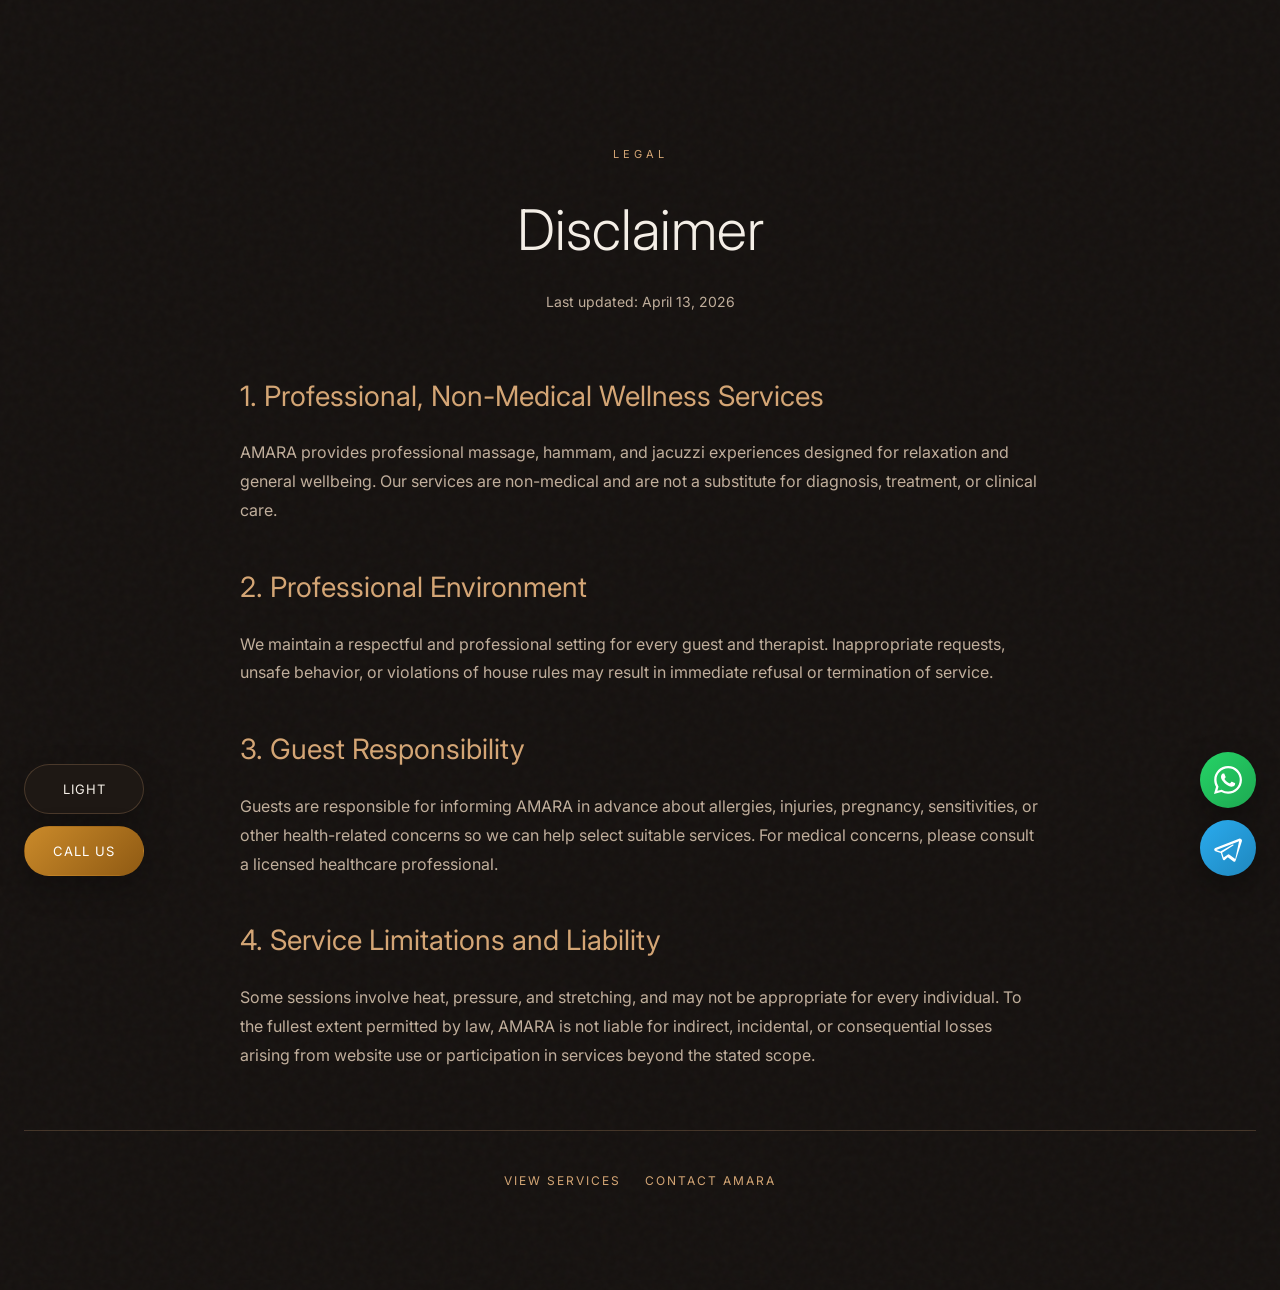
<file: disclaimer.html>
<!DOCTYPE html>
<html lang="en">
<head>
  <meta charset="UTF-8">
  <meta name="viewport" content="width=device-width, initial-scale=1.0">
  <title>Wellness Disclaimer | AMARA Relaxation Center Abu Dhabi</title>
  <meta name="description" content="Read the AMARA disclaimer about non-medical wellness services, guest responsibilities, and service limitations at our Abu Dhabi center.">
  <meta name="robots" content="index, follow, max-image-preview:large, max-snippet:-1, max-video-preview:-1">
  <link rel="canonical" href="https://amararelaxcenter.ae/disclaimer">
  <link rel="icon" type="image/png" sizes="16x16" href="img/favicon-16x16.png">
  <link rel="icon" type="image/png" sizes="32x32" href="img/favicon-32x32.png">
  <link rel="apple-touch-icon" sizes="180x180" href="img/apple-touch-icon.png">
  <link rel="icon" type="image/png" sizes="192x192" href="img/android-chrome-192x192.png">
  <link rel="icon" type="image/png" sizes="512x512" href="img/android-chrome-512x512.png">
  <link rel="shortcut icon" href="img/favicon.ico">
  <link rel="manifest" href="img/site.webmanifest">
  <meta property="og:title" content="Wellness Disclaimer | AMARA Relaxation Center Abu Dhabi">
  <meta property="og:description" content="Read the AMARA disclaimer about non-medical wellness services, guest responsibilities, and service limitations at our Abu Dhabi center.">
  <meta property="og:type" content="website">
  <meta property="og:url" content="https://amararelaxcenter.ae/disclaimer">
  <meta property="og:image" content="https://amararelaxcenter.ae/img/opengraph.png">
  <meta property="og:image:alt" content="AMARA Relaxation Center in Abu Dhabi">
  <meta name="twitter:card" content="summary_large_image">
  <meta name="twitter:title" content="Wellness Disclaimer | AMARA Relaxation Center Abu Dhabi">
  <meta name="twitter:description" content="Read the AMARA disclaimer about non-medical wellness services, guest responsibilities, and service limitations at our Abu Dhabi center.">
  <meta name="twitter:image" content="https://amararelaxcenter.ae/img/opengraph.png">
  <link rel="preconnect" href="https://fonts.googleapis.com">
  <link rel="preconnect" href="https://fonts.gstatic.com" crossorigin>
  <link rel="preload" as="style" href="https://fonts.googleapis.com/css2?family=Cormorant+Garamond:ital,wght@0,300;0,400;0,500;1,300;1,400&family=Inter:wght@300;400;500&display=swap" onload="this.onload=null;this.rel='stylesheet'">
  <link rel="stylesheet" href="styles.css">
  <noscript>
    <link href="https://fonts.googleapis.com/css2?family=Cormorant+Garamond:ital,wght@0,300;0,400;0,500;1,300;1,400&family=Inter:wght@300;400;500&display=swap" rel="stylesheet">
    <link rel="stylesheet" href="styles.css">
  </noscript>
  <script type="application/ld+json">
{
  "@context": "https://schema.org",
  "@type": "WebPage",
  "name": "Wellness Disclaimer | AMARA Relaxation Center Abu Dhabi",
  "url": "https://amararelaxcenter.ae/disclaimer",
  "isPartOf": {
    "@type": "WebSite",
    "name": "AMARA Relaxation Center",
    "url": "https://amararelaxcenter.ae"
  }
}
  </script>
  <script type="application/ld+json">
{
  "@context": "https://schema.org",
  "@type": "BreadcrumbList",
  "itemListElement": [
    {
      "@type": "ListItem",
      "position": 1,
      "name": "Home",
      "item": "https://amararelaxcenter.ae"
    },
    {
      "@type": "ListItem",
      "position": 2,
      "name": "Disclaimer",
      "item": "https://amararelaxcenter.ae/disclaimer"
    }
  ]
}
  </script>
</head>
<body data-theme="dark">
  <main>
    <section class="legal-section">
      <div class="stone-texture"></div>
      <div class="container">
        <div class="legal-header">
          <span class="section-tag">Legal</span>
          <h1 class="legal-title">Disclaimer</h1>
          <p class="legal-updated">Last updated: April 13, 2026</p>
        </div>
        <div class="legal-content">
          <div class="legal-section-block">
            <h2>1. Professional, Non-Medical Wellness Services</h2>
            <p>AMARA provides professional massage, hammam, and jacuzzi experiences designed for relaxation and general wellbeing. Our services are non-medical and are not a substitute for diagnosis, treatment, or clinical care.</p>
          </div>
          <div class="legal-section-block">
            <h2>2. Professional Environment</h2>
            <p>We maintain a respectful and professional setting for every guest and therapist. Inappropriate requests, unsafe behavior, or violations of house rules may result in immediate refusal or termination of service.</p>
          </div>
          <div class="legal-section-block">
            <h2>3. Guest Responsibility</h2>
            <p>Guests are responsible for informing AMARA in advance about allergies, injuries, pregnancy, sensitivities, or other health-related concerns so we can help select suitable services. For medical concerns, please consult a licensed healthcare professional.</p>
          </div>
          <div class="legal-section-block">
            <h2>4. Service Limitations and Liability</h2>
            <p>Some sessions involve heat, pressure, and stretching, and may not be appropriate for every individual. To the fullest extent permitted by law, AMARA is not liable for indirect, incidental, or consequential losses arising from website use or participation in services beyond the stated scope.</p>
          </div>
        </div>
        <div class="legal-nav">
          <a href="/services" class="legal-nav-link legal-nav-link-prev">
            <span>View Services</span>
          </a>
          <a href="/contact" class="legal-nav-link">
            <span>Contact AMARA</span>
          </a>
        </div>
      </div>
    </section>
  </main>

  <script src="script.js"></script>
</body>
</html>
</file>
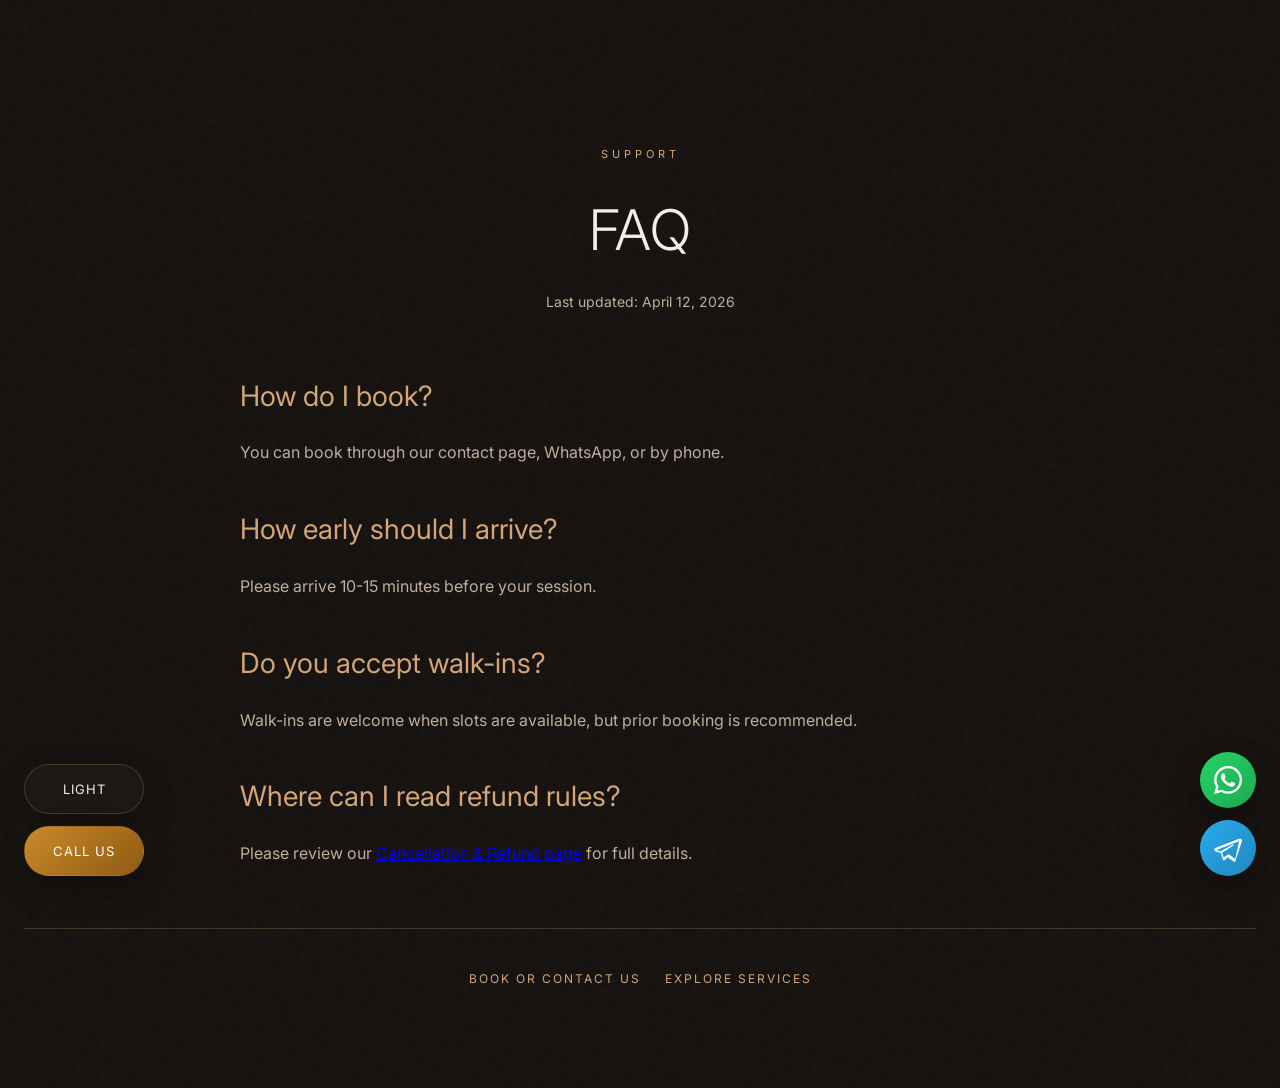
<file: faq.html>
<!DOCTYPE html>
<html lang="en">
<head>
  <meta charset="UTF-8">
  <meta name="viewport" content="width=device-width, initial-scale=1.0">
  <title>Spa FAQ | AMARA Relaxation Center Abu Dhabi</title>
  <meta name="description" content="Get quick answers about booking, arrival times, walk-ins, and refund guidance for AMARA Relaxation Center in Abu Dhabi.">
  <meta name="robots" content="index, follow, max-image-preview:large, max-snippet:-1, max-video-preview:-1">
  <link rel="canonical" href="https://amararelaxcenter.ae/faq">
  <link rel="icon" type="image/png" sizes="16x16" href="img/favicon-16x16.png">
  <link rel="icon" type="image/png" sizes="32x32" href="img/favicon-32x32.png">
  <link rel="apple-touch-icon" sizes="180x180" href="img/apple-touch-icon.png">
  <link rel="icon" type="image/png" sizes="192x192" href="img/android-chrome-192x192.png">
  <link rel="icon" type="image/png" sizes="512x512" href="img/android-chrome-512x512.png">
  <link rel="shortcut icon" href="img/favicon.ico">
  <link rel="manifest" href="img/site.webmanifest">
  <meta property="og:title" content="Spa FAQ | AMARA Relaxation Center Abu Dhabi">
  <meta property="og:description" content="Get quick answers about booking, arrival times, walk-ins, and refund guidance for AMARA Relaxation Center in Abu Dhabi.">
  <meta property="og:type" content="website">
  <meta property="og:url" content="https://amararelaxcenter.ae/faq">
  <meta property="og:image" content="https://amararelaxcenter.ae/img/opengraph.png">
  <meta property="og:image:alt" content="AMARA Relaxation Center in Abu Dhabi">
  <meta name="twitter:card" content="summary_large_image">
  <meta name="twitter:title" content="Spa FAQ | AMARA Relaxation Center Abu Dhabi">
  <meta name="twitter:description" content="Get quick answers about booking, arrival times, walk-ins, and refund guidance for AMARA Relaxation Center in Abu Dhabi.">
  <meta name="twitter:image" content="https://amararelaxcenter.ae/img/opengraph.png">
  <link rel="preconnect" href="https://fonts.googleapis.com">
  <link rel="preconnect" href="https://fonts.gstatic.com" crossorigin>
  <link rel="preload" as="style" href="https://fonts.googleapis.com/css2?family=Cormorant+Garamond:ital,wght@0,300;0,400;0,500;1,300;1,400&family=Inter:wght@300;400;500&display=swap" onload="this.onload=null;this.rel='stylesheet'">
  <link rel="stylesheet" href="styles.css">
  <noscript>
    <link href="https://fonts.googleapis.com/css2?family=Cormorant+Garamond:ital,wght@0,300;0,400;0,500;1,300;1,400&family=Inter:wght@300;400;500&display=swap" rel="stylesheet">
    <link rel="stylesheet" href="styles.css">
  </noscript>
  <script type="application/ld+json">
{
  "@context": "https://schema.org",
  "@type": "FAQPage",
  "mainEntity": [
    {
      "@type": "Question",
      "name": "How do I book?",
      "acceptedAnswer": {
        "@type": "Answer",
        "text": "You can book through the contact page, WhatsApp, or by phone."
      }
    },
    {
      "@type": "Question",
      "name": "How early should I arrive?",
      "acceptedAnswer": {
        "@type": "Answer",
        "text": "Please arrive 10 to 15 minutes before your session."
      }
    },
    {
      "@type": "Question",
      "name": "Do you accept walk-ins?",
      "acceptedAnswer": {
        "@type": "Answer",
        "text": "Walk-ins are welcome when slots are available, but prior booking is recommended."
      }
    },
    {
      "@type": "Question",
      "name": "Where can I read refund rules?",
      "acceptedAnswer": {
        "@type": "Answer",
        "text": "Please review the Cancellation and Refund page for details."
      }
    }
  ]
}
  </script>
  <script type="application/ld+json">
{
  "@context": "https://schema.org",
  "@type": "BreadcrumbList",
  "itemListElement": [
    {
      "@type": "ListItem",
      "position": 1,
      "name": "Home",
      "item": "https://amararelaxcenter.ae"
    },
    {
      "@type": "ListItem",
      "position": 2,
      "name": "FAQ",
      "item": "https://amararelaxcenter.ae/faq"
    }
  ]
}
  </script>
</head>
<body data-theme="dark">
  <main>
    <section class="legal-section">
      <div class="stone-texture"></div>
      <div class="container">
        <div class="legal-header">
          <span class="section-tag">Support</span>
          <h1 class="legal-title">FAQ</h1>
          <p class="legal-updated">Last updated: April 12, 2026</p>
        </div>
        <div class="legal-content">
          <div class="legal-section-block">
            <h2>How do I book?</h2>
            <p>You can book through our contact page, WhatsApp, or by phone.</p>
          </div>
          <div class="legal-section-block">
            <h2>How early should I arrive?</h2>
            <p>Please arrive 10-15 minutes before your session.</p>
          </div>
          <div class="legal-section-block">
            <h2>Do you accept walk-ins?</h2>
            <p>Walk-ins are welcome when slots are available, but prior booking is recommended.</p>
          </div>
          <div class="legal-section-block">
            <h2>Where can I read refund rules?</h2>
            <p>Please review our <a href="/cancellation-refund">Cancellation & Refund page</a> for full details.</p>
          </div>
        </div>
        <div class="legal-nav">
          <a href="/contact" class="legal-nav-link legal-nav-link-prev">
            <span>Book or Contact Us</span>
          </a>
          <a href="/services" class="legal-nav-link">
            <span>Explore Services</span>
          </a>
        </div>
      </div>
    </section>
  </main>

  <script src="script.js"></script>
</body>
</html>
</file>
<file: styles.css>
@import url('https://fonts.googleapis.com/css2?family=Great+Vibes&display=swap');

/* ========================================
   SPA - Global Styles
   ======================================== */

:root {
  --color-primary: #d4a574;
  --color-primary-light: #e8c9a8;
  --color-primary-dark: #b8915e;
  --color-bg: #15110f;
  --color-bg-light: #1e1814;
  --color-bg-card: #2a211c;
  --color-text: #f5efe7;
  --color-text-muted: #c0ae9b;
  --color-border: rgba(212, 165, 116, 0.24);
  --font-serif: 'Inter', -apple-system, BlinkMacSystemFont, sans-serif;
  --font-sans: 'Inter', -apple-system, BlinkMacSystemFont, sans-serif;
  --font-wordmark: 'Great Vibes', 'Peristiwa', 'Cormorant Garamond', serif;
}

@font-face {
  font-family: 'Peristiwa';
  src: url('fonts/Peristiwa.otf') format('opentype');
  font-weight: 400;
  font-style: normal;
  font-display: swap;
}

* {
  margin: 0;
  padding: 0;
  box-sizing: border-box;
}

html {
  scroll-behavior: smooth;
}

body {
  font-family: var(--font-sans);
  background: var(--color-bg);
  color: var(--color-text);
  line-height: 1.6;
  overflow-x: hidden;
}

.container {
  max-width: 1400px;
  margin: 0 auto;
  padding: 0 24px;
}

/* ---------------------------------------------------------------------------
   Additional Page, Contact, and Footer styles merged
   The following blocks were originally defined in separate files: pages.css,
   contact.css, and footer.css. They have been concatenated here to reduce
   the number of CSS assets loaded on the site. Keeping the ordering ensures
   that global variables and base rules defined above remain in effect, while
   page‑specific styles can override them as needed.
   --------------------------------------------------------------------------- */


body[data-theme='light'] {
  /* High-contrast light mode: fully white base backgrounds across sections */
  --color-bg: #ffffff;
  --color-bg-light: #ffffff;
  --color-bg-card: #ffffff;
  --color-primary: #b18458;
  --color-primary-light: #c89f77;
  --color-primary-dark: #7a5a40;
  --color-text: #2f2620;
  --color-text-muted: #5f5248;
  --color-border: rgba(99, 81, 71, 0.25);
}

body[data-theme='light'] .feature-detail,
body[data-theme='light'] .quote-attribution,
body[data-theme='light'] .healer-name,
body[data-theme='light'] .massage-book-btn {
  color: var(--color-primary-dark);
}

body[data-theme='light'] .header.scrolled {
  background: rgba(255, 251, 245, 0.96);
  border-bottom-color: rgba(113, 93, 75, 0.22);
  box-shadow: 0 10px 24px rgba(44, 30, 18, 0.08);
}

body[data-theme='light'] .header .logo-subtitle,
body[data-theme='light'] .header .nav-link,
body[data-theme='light'] .header .theme-toggle-btn,
body[data-theme='light'] .header .cta-button,
body[data-theme='light'] .header .mobile-menu-btn {
  color: var(--color-primary);
}

body[data-theme='light'] .header .theme-toggle-btn,
body[data-theme='light'] .header .cta-button {
  border-color: rgba(113, 93, 75, 0.35);
}

body[data-theme='light'] .hero-dior .label-text,
body[data-theme='light'] .hero-dior .hero-title-dior .title-subtitle,
body[data-theme='light'] .hero-dior .hero-tagline,
body[data-theme='light'] .hero-dior .hero-description-dior p,
body[data-theme='light'] .hero-dior .hero-btn-secondary,
body[data-theme='light'] .hero-dior .hero-nav-arrow,
body[data-theme='light'] .hero-dior .hero-side-text,
body[data-theme='light'] .hero-dior .scroll-text {
  color: #ffffff;
}

/* ========================================
   HEADER
   ======================================== */

.header {
  position: fixed;
  top: 0;
  left: 0;
  right: 0;
  z-index: 5000;
  padding: 20px 0;
  transition: all 0.4s ease;
  background: transparent;
}

.header.scrolled {
  background: rgba(21, 17, 15, 0.95);
  backdrop-filter: blur(20px);
  padding: 16px 0;
  border-bottom: 1px solid var(--color-border);
}

.nav {
  max-width: 1400px;
  margin: 0 auto;
  padding: 0 24px;
  display: flex;
  align-items: center;
  justify-content: space-between;
}

.logo {
  text-decoration: none;
  display: flex;
  flex-direction: column;
  align-items: flex-start;
}

.logo-text {
  font-family: var(--font-serif);
  font-size: 28px;
  font-weight: 400;
  letter-spacing: 8px;
  color: var(--color-primary);
}

.logo-wordmark {
  font-family: var(--font-wordmark);
  font-size: 82px;
  font-weight: 400;
  line-height: 0.78;
  color: #ffffff;
  letter-spacing: 0;
  text-shadow: 0 1px 1px rgba(0, 0, 0, 0.22);
}

.footer-logo-wordmark {
  display: block;
  margin-bottom: 14px;
  font-size: 84px;
}

/*
 * Display the logo as an image.
 * The header and footer both use the same wordmark image. Define a consistent
 * height for the logo image and allow the width to scale automatically to
 * preserve the aspect ratio. These classes are applied to the <img>
 * elements introduced in index.html.
 */
.logo-image {
  display: block;
  width: 95px;
  height: 95px;
  object-fit: contain;
}

.theme-logo {
  display: block;
}

.theme-logo.theme-logo-light {
  display: none;
}

body[data-theme='light'] .theme-logo.theme-logo-dark {
  display: none;
}

body[data-theme='light'] .theme-logo.theme-logo-light {
  display: block;
}

.footer-logo-image {
  display: block;
  width: 109px;
  height: 109px;
  object-fit: contain;
  margin-bottom: 14px;
}

.logo-subtitle {
  font-size: 9px;
  letter-spacing: 3px;
  text-transform: uppercase;
  color: #ffffff;
  margin-top: -4px;
}

.logo-underline {
  width: 60px;
  height: 1px;
  background: linear-gradient(90deg, var(--color-primary), transparent);
  margin-top: 8px;
}

.nav-links {
  display: flex;
  gap: 40px;
}

.nav-link {
  color: #ffffff;
  text-decoration: none;
  font-size: 13px;
  letter-spacing: 1px;
  text-transform: uppercase;
  transition: color 0.3s ease;
  position: relative;
}

.nav-link::after {
  content: '';
  position: absolute;
  bottom: -4px;
  left: 0;
  width: 0;
  height: 1px;
  background: var(--color-primary);
  transition: width 0.3s ease;
}

.nav-link:hover {
  color: var(--color-primary);
}

.nav-link:hover::after {
  width: 100%;
}

.cta-button {
  display: inline-flex;
  align-items: center;
  padding: 12px 28px;
  background: transparent;
  border: 1px solid var(--color-primary);
  color: #ffffff;
  text-decoration: none;
  font-size: 12px;
  letter-spacing: 2px;
  text-transform: uppercase;
  transition: all 0.3s ease;
}

.cta-button:hover {
  background: var(--color-primary);
  color: var(--color-bg);
}

.mobile-menu-btn {
  display: none;
  position: relative;
  z-index: 5200;
  background: none;
  border: none;
  color: #ffffff;
  cursor: pointer;
  padding: 8px;
  width: 40px;
  height: 40px;
  align-items: center;
  justify-content: center;
}

.mobile-menu-btn .menu-icon,
.mobile-menu-btn .close-icon {
  position: absolute;
  top: 50%;
  left: 50%;
  transform: translate(-50%, -50%);
  transition: opacity 0.35s ease, transform 0.35s ease;
}

.mobile-menu-btn .close-icon {
  opacity: 0;
  transform: translate(-50%, -50%) scale(0.75) rotate(-22deg);
}

.mobile-menu-btn .menu-icon line,
.mobile-menu-btn .close-icon line {
  transition: transform 0.35s ease, opacity 0.35s ease;
  transform-origin: center;
}

.mobile-menu-btn .menu-icon line:nth-child(1) {
  transition-delay: 0ms;
}

.mobile-menu-btn .menu-icon line:nth-child(2) {
  transition-delay: 45ms;
}

.mobile-menu-btn .menu-icon line:nth-child(3) {
  transition-delay: 90ms;
}

.mobile-menu-btn.active .menu-icon {
  opacity: 0;
  transform: translate(-50%, -50%) scale(0.8) rotate(14deg);
}

.mobile-menu-btn.active .close-icon {
  opacity: 1;
  transform: translate(-50%, -50%) scale(1) rotate(0deg);
}

.mobile-menu-btn.active .menu-icon line:nth-child(1) {
  transform: translateX(6px);
  opacity: 0;
}

.mobile-menu-btn.active .menu-icon line:nth-child(2) {
  transform: translateX(-6px);
  opacity: 0;
}

.mobile-menu-btn.active .menu-icon line:nth-child(3) {
  transform: translateX(6px);
  opacity: 0;
}

.mobile-menu-btn .close-icon line {
  opacity: 0;
}

.mobile-menu-btn.active .close-icon line {
  opacity: 1;
}

.mobile-menu-btn.active .close-icon line:first-child {
  transition-delay: 130ms;
}

.mobile-menu-btn.active .close-icon line:last-child {
  transition-delay: 180ms;
}

.mobile-nav-overlay {
  display: none;
  position: fixed;
  inset: 0;
  z-index: 5050;
  background: rgba(6, 6, 6, 0.48);
  opacity: 0;
  transition: opacity 0.45s ease;
  backdrop-filter: blur(2px);
}

.mobile-nav-overlay.active {
  display: block;
  opacity: 1;
}

.mobile-nav {
  display: none;
  position: fixed;
  top: 84px;
  right: 16px;
  width: min(360px, calc(100vw - 32px));
  max-height: calc(100vh - 100px);
  z-index: 5100;
  background: rgba(30, 24, 20, 0.98);
  border: 1px solid rgba(212, 165, 116, 0.25);
  border-radius: 18px;
  box-shadow: 0 24px 55px rgba(0, 0, 0, 0.45);
  backdrop-filter: blur(16px);
  padding: 22px 252px 20px 20px;
  overflow-y: auto;
  flex-direction: column;
  gap: 18px;
  opacity: 0;
  transform: translateY(10px);
  transition: opacity 0.4s ease, transform 0.45s ease;
}

.mobile-nav-logo {
  position: absolute;
  top: 50%;
  right: 18px;
  transform: translateY(-50%);
  width: 216px;
  pointer-events: none;
  opacity: 0.75;
  filter: drop-shadow(0 8px 20px rgba(0, 0, 0, 0.35));
}

.mobile-nav-logo::after {
  content: '';
  position: absolute;
  inset: -18px;
  background: radial-gradient(circle, rgba(212, 165, 116, 0.18), transparent 72%);
  z-index: -1;
}

.mobile-nav-logo-image {
  width: 100%;
  height: auto;
  display: block;
}

.mobile-nav-wordmark {
  display: block;
  width: 100%;
  text-align: right;
  font-size: 116px;
}

.mobile-nav.active {
  display: flex;
  opacity: 1;
  transform: translateY(0);
}

body.menu-open {
  overflow: hidden;
}

body.menu-open .floating-messengers,
body.menu-open .floating-actions {
  opacity: 0;
  pointer-events: none;
}

.mobile-nav-link {
  color: var(--color-text);
  text-decoration: none;
  font-family: var(--font-serif);
  font-size: clamp(22px, 5vw, 28px);
  opacity: 0;
  transform: translateY(14px);
  transition: color 0.3s ease, opacity 0.4s ease, transform 0.45s ease;
}

.mobile-nav-link:hover {
  color: var(--color-primary);
}

.mobile-nav.active .mobile-nav-link {
  opacity: 1;
  transform: translateY(0);
}

.mobile-nav.active .mobile-nav-link:nth-child(1) {
  transition-delay: 70ms;
}

.mobile-nav.active .mobile-nav-link:nth-child(2) {
  transition-delay: 130ms;
}

.mobile-nav.active .mobile-nav-link:nth-child(3) {
  transition-delay: 190ms;
}

.mobile-nav.active .mobile-nav-link:nth-child(4) {
  transition-delay: 250ms;
}

.mobile-nav.active .mobile-nav-link:nth-child(5) {
  transition-delay: 310ms;
}

.mobile-nav.active .mobile-nav-link:nth-child(6) {
  transition-delay: 370ms;
}

body[data-theme='light'] .mobile-nav-overlay {
  background: rgba(87, 63, 38, 0.2);
}

body[data-theme='light'] .mobile-nav {
  background: rgba(255, 251, 245, 0.98);
  border-color: rgba(113, 93, 75, 0.24);
  box-shadow: 0 20px 48px rgba(44, 30, 18, 0.2);
}

body[data-theme='light'] .mobile-nav-logo {
  opacity: 0.88;
  filter: drop-shadow(0 10px 18px rgba(119, 86, 56, 0.25));
}

body[data-theme='light'] .mobile-nav-logo::after {
  background: radial-gradient(circle, rgba(170, 130, 94, 0.16), transparent 72%);
}

body[data-theme='light'] .mobile-nav-link {
  color: #2c1e12;
}

body[data-theme='light'] .mobile-nav-link:hover {
  color: var(--color-primary-dark);
}

body[data-theme='light'] .mobile-nav .mobile-theme-toggle {
  color: #2c1e12;
  border-color: rgba(113, 93, 75, 0.35);
}


.theme-toggle-btn {
  display: inline-flex;
  align-items: center;
  justify-content: center;
  min-width: 92px;
  padding: 11px 16px;
  border: 1px solid var(--color-border);
  background: transparent;
  color: #ffffff;
  font-size: 11px;
  letter-spacing: 2px;
  text-transform: uppercase;
  cursor: pointer;
  transition: all 0.3s ease;
}

.theme-toggle-btn:hover {
  border-color: var(--color-primary);
  color: var(--color-primary);
}

.mobile-theme-toggle {
  width: 100%;
  margin-top: 4px;
}

.desktop-only {
  display: inline-flex;
}

/* ========================================
   GRAND OPENING OFFERS
   ======================================== */

.grand-opening-offers {
  position: relative;
  padding: 78px 0 84px;
  background:
    radial-gradient(circle at 50% 0%, rgba(212, 165, 116, 0.26), transparent 48%),
    radial-gradient(circle at 15% 22%, rgba(212, 165, 116, 0.2), transparent 46%),
    radial-gradient(circle at 80% 20%, rgba(232, 201, 168, 0.17), transparent 42%),
    linear-gradient(180deg, #19130f 0%, #120d0b 100%);
  overflow: hidden;
  border-top: 1px solid rgba(212, 165, 116, 0.2);
  border-bottom: 1px solid rgba(212, 165, 116, 0.2);
}

.grand-opening-glow {
  position: absolute;
  width: 480px;
  height: 480px;
  border-radius: 50%;
  filter: blur(80px);
  pointer-events: none;
}

.grand-opening-glow-left {
  top: -220px;
  left: -160px;
  background: rgba(212, 165, 116, 0.2);
}

.grand-opening-glow-right {
  right: -170px;
  bottom: -260px;
  background: rgba(184, 145, 94, 0.15);
}

.grand-opening-card {
  position: relative;
  z-index: 1;
  max-width: 980px;
  margin: 0 auto;
  padding: clamp(30px, 5vw, 52px);
  border: 1px solid rgba(212, 165, 116, 0.48);
  background:
    radial-gradient(circle at 18% 25%, rgba(246, 215, 172, 0.22), transparent 38%),
    radial-gradient(circle at 82% 78%, rgba(211, 164, 105, 0.2), transparent 42%),
    linear-gradient(135deg, rgba(53, 38, 26, 0.96), rgba(24, 17, 12, 0.95));
  box-shadow: 0 28px 80px rgba(0, 0, 0, 0.5), inset 0 0 90px rgba(212, 165, 116, 0.18);
}

.grand-opening-card::before {
  content: '';
  position: absolute;
  inset: 14px;
  border: 1px solid rgba(212, 165, 116, 0.2);
  pointer-events: none;
}

.grand-opening-kicker {
  font-size: 11px;
  letter-spacing: 0.32em;
  text-transform: uppercase;
  color: var(--color-primary-light);
  text-align: center;
  margin-bottom: 14px;
}

.grand-opening-title {
  font-family: 'Cormorant Garamond', serif;
  font-size: clamp(36px, 6vw, 62px);
  text-align: center;
  text-transform: uppercase;
  letter-spacing: 0.08em;
  color: #fffaf4;
  margin-bottom: 10px;
}

.grand-opening-subtitle {
  text-align: center;
  color: var(--color-text-muted);
  letter-spacing: 0.08em;
  text-transform: uppercase;
  font-size: clamp(10px, 1.5vw, 13px);
  margin-bottom: clamp(20px, 4vw, 36px);
}

.grand-opening-spotlight {
  display: inline-flex;
  align-items: center;
  justify-content: center;
  gap: 10px;
  margin: 0 auto clamp(24px, 4vw, 32px);
  padding: 10px 20px;
  border-radius: 999px;
  border: 1px solid rgba(232, 201, 168, 0.58);
  background: rgba(212, 165, 116, 0.1);
  color: #fff3e3;
}

.spotlight-ping {
  width: 10px;
  height: 10px;
  border-radius: 50%;
  background: #ffdfb4;
  box-shadow: 0 0 0 0 rgba(255, 223, 180, 0.5);
  animation: grandOpeningPulse 1.9s ease-out infinite;
}

.spotlight-label {
  text-transform: uppercase;
  letter-spacing: 0.14em;
  font-size: 11px;
}

.grand-offers-grid {
  display: grid;
  grid-template-columns: repeat(3, minmax(0, 1fr));
  gap: 18px;
}

.grand-offer-item {
  position: relative;
  text-align: center;
  padding: 30px 16px 24px;
  border: 1px solid rgba(212, 165, 116, 0.28);
  background: linear-gradient(160deg, rgba(255, 255, 255, 0.04), rgba(212, 165, 116, 0.03));
  transition: transform 0.35s ease, border-color 0.35s ease, box-shadow 0.35s ease, background 0.35s ease;
}

.grand-offer-badge {
  position: absolute;
  top: -12px;
  left: 50%;
  transform: translateX(-50%);
  background: linear-gradient(90deg, #f6d7ac, #d3a469);
  color: #2b1a10;
  border-radius: 999px;
  padding: 5px 12px;
  font-size: 10px;
  letter-spacing: 0.12em;
  text-transform: uppercase;
  font-weight: 600;
}

.grand-offer-featured {
  border-color: rgba(232, 201, 168, 0.75);
  background:
    radial-gradient(circle at 50% 10%, rgba(232, 201, 168, 0.18), transparent 56%),
    linear-gradient(160deg, rgba(255, 255, 255, 0.08), rgba(212, 165, 116, 0.06));
  box-shadow: 0 18px 40px rgba(212, 165, 116, 0.2);
}

.grand-offer-item:hover {
  transform: translateY(-7px) scale(1.02);
  border-color: rgba(232, 201, 168, 0.75);
  box-shadow: 0 18px 40px rgba(212, 165, 116, 0.24);
  background: linear-gradient(160deg, rgba(255, 255, 255, 0.1), rgba(212, 165, 116, 0.09));
}

.grand-offer-name {
  color: #ffffff;
  font-size: clamp(16px, 2vw, 21px);
  font-weight: 400;
  line-height: 1.35;
  margin-bottom: 12px;
}

.grand-offer-price {
  font-size: clamp(24px, 3.6vw, 36px);
  font-weight: 500;
  color: var(--color-primary-light);
  letter-spacing: 0.05em;
}

body[data-theme='light'] .grand-opening-offers {
  background:
    radial-gradient(circle at 14% 18%, rgba(177, 132, 88, 0.18), transparent 44%),
    radial-gradient(circle at 88% 35%, rgba(200, 159, 119, 0.14), transparent 42%),
    linear-gradient(180deg, #fcf7f1 0%, #fffdf9 100%);
}

body[data-theme='light'] .grand-opening-card {
  background: linear-gradient(135deg, rgba(255, 251, 246, 0.94), rgba(255, 255, 255, 0.95));
  border-color: rgba(122, 90, 64, 0.36);
  box-shadow: 0 24px 55px rgba(69, 48, 32, 0.15);
}

body[data-theme='light'] .grand-opening-title,
body[data-theme='light'] .grand-offer-name {
  color: #2f2620;
}

body[data-theme='light'] .grand-offer-item {
  background: linear-gradient(160deg, rgba(177, 132, 88, 0.08), rgba(255, 255, 255, 0.8));
  border-color: rgba(122, 90, 64, 0.28);
}

body[data-theme='light'] .grand-opening-spotlight {
  color: #4a3728;
  background: rgba(177, 132, 88, 0.14);
  border-color: rgba(122, 90, 64, 0.38);
}

body[data-theme='light'] .grand-offer-badge {
  color: #fffaf2;
  background: linear-gradient(90deg, #7f5938, #b37d4c);
}

/* ========================================
   HERO SECTION - DIOR INSPIRED
   ======================================== */

.hero-dior {
  --color-bg: #15110f;
  --color-bg-light: #1e1814;
  --color-bg-card: #2a211c;
  --color-text: #f5efe7;
  --color-text-muted: #c0ae9b;
  --color-border: rgba(212, 165, 116, 0.24);
  position: relative;
  min-height: 100vh;
  display: flex;
  align-items: center;
  justify-content: center;
  overflow: hidden;
}

/* Background Slider */
.hero-slider {
  position: absolute;
  inset: 0;
  z-index: 0;
}

.hero-slide {
  position: absolute;
  inset: 0;
  background-size: cover;
  background-position: center;
  opacity: 0;
  transform: scale(1.1);
  transition: opacity 1.5s ease, transform 8s ease;
}

.hero-slide.active {
  opacity: 1;
  transform: scale(1);
}

.slide-overlay {
  position: absolute;
  inset: 0;
  background: linear-gradient(
    to bottom,
    rgba(21, 17, 15, 0.56) 0%,
    rgba(21, 17, 15, 0.34) 40%,
    rgba(21, 17, 15, 0.48) 60%,
    rgba(21, 17, 15, 0.84) 100%
  );
}

/* Animated Particles */
.hero-particles {
  position: absolute;
  inset: 0;
  z-index: 1;
  pointer-events: none;
}

.hero-particles .particle {
  position: absolute;
  width: 4px;
  height: 4px;
  background: var(--color-primary);
  border-radius: 50%;
  opacity: 0;
  animation: floatParticle 15s infinite;
}

.hero-particles .particle:nth-child(1) {
  left: 10%;
  animation-delay: 0s;
}

.hero-particles .particle:nth-child(2) {
  left: 30%;
  animation-delay: 3s;
}

.hero-particles .particle:nth-child(3) {
  left: 50%;
  animation-delay: 6s;
}

.hero-particles .particle:nth-child(4) {
  left: 70%;
  animation-delay: 9s;
}

.hero-particles .particle:nth-child(5) {
  left: 90%;
  animation-delay: 12s;
}

.hero-particles .particle:nth-child(6) {
  left: 18%;
  width: 3px;
  height: 3px;
  animation-delay: 1.5s;
  animation-duration: 12s;
}

.hero-particles .particle:nth-child(7) {
  left: 42%;
  width: 5px;
  height: 5px;
  animation-delay: 4.5s;
  animation-duration: 18s;
}

.hero-particles .particle:nth-child(8) {
  left: 62%;
  animation-delay: 7.5s;
  animation-duration: 14s;
}

.hero-particles .particle:nth-child(9) {
  left: 82%;
  width: 6px;
  height: 6px;
  animation-delay: 10.5s;
  animation-duration: 20s;
}

.hero-particles .particle:nth-child(10) {
  left: 5%;
  animation-delay: 2s;
  animation-duration: 16s;
}

.hero-particles .particle:nth-child(11) {
  left: 55%;
  width: 2px;
  height: 2px;
  animation-delay: 5.5s;
  animation-duration: 11s;
}

.hero-particles .particle:nth-child(12) {
  left: 95%;
  animation-delay: 8.5s;
  animation-duration: 17s;
}

@keyframes floatParticle {
  0% {
    bottom: -10%;
    opacity: 0;
    transform: translateX(0);
  }
  10% {
    opacity: 0.6;
  }
  90% {
    opacity: 0.6;
  }
  100% {
    bottom: 110%;
    opacity: 0;
    transform: translateX(50px);
  }
}

/* Hero Content */
.hero-content-dior {
  position: relative;
  z-index: 10;
  text-align: center;
  padding: 0 24px;
  max-width: 900px;
}

.hero-label {
  display: flex;
  align-items: center;
  justify-content: center;
  gap: 20px;
  margin-bottom: 32px;
  opacity: 0;
  animation: fadeInUp 1s ease 0.3s forwards;
}

.label-line {
  width: 60px;
  height: 1px;
  background: var(--color-primary);
  opacity: 0.5;
}

.label-text {
  font-size: 11px;
  letter-spacing: 4px;
  text-transform: uppercase;
  color: #ffffff;
}

.hero-title-dior {
  margin-bottom: 16px;
  opacity: 0;
  animation: fadeInUp 1s ease 0.5s forwards;
}

.hero-main-logo {
  width: clamp(360px, 55vw, 620px);
  height: auto;
  margin: 0 auto 18px;
  display: block;
  opacity: 0;
  animation: fadeInUp 1s ease 0.35s forwards;
  filter: drop-shadow(0 0 25px rgba(212, 165, 116, 0.35));
}

@media (max-width: 980px) {
  .grand-offers-grid {
    grid-template-columns: 1fr;
  }

  .grand-opening-offers {
    padding-top: 64px;
    padding-bottom: 60px;
  }
}

@keyframes grandOpeningPulse {
  0% {
    box-shadow: 0 0 0 0 rgba(255, 223, 180, 0.5);
  }
  70% {
    box-shadow: 0 0 0 12px rgba(255, 223, 180, 0);
  }
  100% {
    box-shadow: 0 0 0 0 rgba(255, 223, 180, 0);
  }
}

.hero-title-dior .title-subtitle {
  display: block;
  margin-top: 0;
  font-family: var(--font-sans);
  font-size: clamp(9px, 2.33vw, 21px);
  font-weight: 300;
  letter-spacing: 0.24em;
  text-transform: uppercase;
  color: #ffffff;
  text-shadow: 0 0 80px rgba(212, 165, 116, 0.3);
}

.hero-tagline {
  font-family: var(--font-serif);
  font-size: clamp(18px, 3vw, 28px);
  font-style: italic;
  color: #ffffff;
  letter-spacing: 6px;
  margin-bottom: 32px;
  opacity: 0;
  animation: fadeInUp 1s ease 0.7s forwards;
}

.hero-description-dior {
  margin-bottom: 48px;
  opacity: 0;
  animation: fadeInUp 1s ease 0.9s forwards;
}

.hero-description-dior p {
  font-size: 16px;
  color: #ffffff;
  line-height: 1.8;
  letter-spacing: 1px;
}

.hero-cta-group {
  display: flex;
  flex-wrap: wrap;
  gap: 20px;
  justify-content: center;
  opacity: 0;
  animation: fadeInUp 1s ease 1.1s forwards;
}

.hero-btn-primary {
  display: inline-flex;
  align-items: center;
  gap: 12px;
  padding: 18px 40px;
  background: var(--color-primary);
  color: var(--color-bg);
  text-decoration: none;
  font-size: 12px;
  letter-spacing: 3px;
  text-transform: uppercase;
  transition: all 0.4s ease;
  position: relative;
  overflow: hidden;
}

.hero-btn-primary::before {
  content: '';
  position: absolute;
  inset: 0;
  background: var(--color-primary-dark);
  transform: translateX(-100%);
  transition: transform 0.4s ease;
}

.hero-btn-primary:hover::before {
  transform: translateX(0);
}

.hero-btn-primary span,
.hero-btn-primary svg {
  position: relative;
  z-index: 1;
}

.hero-btn-primary:hover {
  transform: translateY(-2px);
  box-shadow: 0 10px 40px rgba(212, 165, 116, 0.3);
}

.hero-btn-secondary {
  display: inline-flex;
  align-items: center;
  padding: 18px 40px;
  background: transparent;
  border: 1px solid rgba(255, 255, 255, 0.3);
  color: #ffffff;
  text-decoration: none;
  font-size: 12px;
  letter-spacing: 3px;
  text-transform: uppercase;
  transition: all 0.4s ease;
}

.hero-btn-secondary:hover {
  border-color: var(--color-primary);
  color: var(--color-primary);
  background: rgba(212, 165, 116, 0.1);
}

/* Slide Indicators */
.hero-indicators {
  position: absolute;
  bottom: 100px;
  left: 50%;
  transform: translateX(-50%);
  z-index: 20;
  display: flex;
  gap: 12px;
}

.indicator {
  width: 40px;
  height: 3px;
  background: rgba(255, 255, 255, 0.3);
  border: none;
  cursor: pointer;
  transition: all 0.4s ease;
  position: relative;
  overflow: hidden;
}

.indicator::after {
  content: '';
  position: absolute;
  left: 0;
  top: 0;
  height: 100%;
  width: 0;
  background: var(--color-primary);
  transition: width 0.4s ease;
}

.indicator.active::after {
  width: 100%;
  animation: indicatorProgress 6s linear;
}

@keyframes indicatorProgress {
  from { width: 0; }
  to { width: 100%; }
}

.indicator:hover {
  background: rgba(255, 255, 255, 0.5);
}

/* Navigation Arrows */
.hero-nav-arrow {
  position: absolute;
  top: 50%;
  transform: translateY(-50%);
  z-index: 20;
  width: 50px;
  height: 50px;
  display: flex;
  align-items: center;
  justify-content: center;
  background: rgba(21, 17, 15, 0.56);
  border: 1px solid rgba(255, 255, 255, 0.2);
  color: #ffffff;
  cursor: pointer;
  transition: all 0.4s ease;
}

.hero-nav-prev {
  left: 30px;
}

.hero-nav-next {
  right: 30px;
}

.hero-nav-arrow:hover {
  background: var(--color-primary);
  border-color: var(--color-primary);
  color: var(--color-bg);
}

/* Scroll Indicator */
.scroll-indicator-dior {
  position: absolute;
  bottom: 30px;
  left: 50%;
  transform: translateX(-50%);
  z-index: 20;
  display: flex;
  flex-direction: column;
  align-items: center;
  gap: 12px;
  opacity: 0;
  animation: fadeIn 1s ease 1.5s forwards;
}

.scroll-indicator-dior span {
  font-size: 10px;
  letter-spacing: 3px;
  text-transform: uppercase;
  color: #ffffff;
}

.scroll-line {
  width: 1px;
  height: 40px;
  background: rgba(255, 255, 255, 0.2);
  position: relative;
  overflow: hidden;
}

.scroll-dot {
  position: absolute;
  top: 0;
  left: 50%;
  transform: translateX(-50%);
  width: 3px;
  height: 10px;
  background: var(--color-primary);
  border-radius: 2px;
  animation: scrollBounce 2s ease-in-out infinite;
}

@keyframes scrollBounce {
  0%, 100% {
    top: 0;
  }
  50% {
    top: 30px;
  }
}

/* Side Text */
.hero-side-text {
  position: absolute;
  z-index: 20;
  font-size: 10px;
  letter-spacing: 4px;
  text-transform: uppercase;
  color: rgba(255, 255, 255, 0.8);
  writing-mode: vertical-rl;
  opacity: 0;
  animation: fadeIn 1s ease 1.3s forwards;
}

.hero-side-text.left {
  left: 30px;
  bottom: 100px;
}

.hero-side-text.right {
  right: 30px;
  bottom: 100px;
  transform: rotate(180deg);
}

@keyframes fadeInUp {
  from {
    opacity: 0;
    transform: translateY(30px);
  }
  to {
    opacity: 1;
    transform: translateY(0);
  }
}

@keyframes fadeIn {
  from { opacity: 0; }
  to { opacity: 1; }
}

/* ========================================
   SECTION COMMON STYLES
   ======================================== */

.stone-texture {
  position: absolute;
  inset: 0;
  background-image: url("data:image/svg+xml,%3Csvg viewBox='0 0 200 200' xmlns='http://www.w3.org/2000/svg'%3E%3Cfilter id='noiseFilter'%3E%3CfeTurbulence type='fractalNoise' baseFrequency='0.9' numOctaves='4' stitchTiles='stitch'/%3E%3C/filter%3E%3Crect width='100%25' height='100%25' filter='url(%23noiseFilter)'/%3E%3C/svg%3E");
  opacity: 0.03;
  pointer-events: none;
}

.section-header {
  text-align: center;
  margin-bottom: 60px;
}

.section-header-line {
  display: flex;
  align-items: center;
  justify-content: center;
  gap: 20px;
  margin-bottom: 24px;
}

.header-line-left,
.header-line-right {
  width: 60px;
  height: 1px;
  background: linear-gradient(90deg, transparent, var(--color-primary));
}

.header-line-right {
  background: linear-gradient(90deg, var(--color-primary), transparent);
}

.section-tag {
  font-size: 11px;
  letter-spacing: 4px;
  text-transform: uppercase;
  color: var(--color-primary);
}

.section-title {
  font-family: var(--font-serif);
  font-size: clamp(36px, 6vw, 56px);
  font-weight: 300;
  color: var(--color-text);
  margin-bottom: 20px;
}

.section-divider {
  display: flex;
  align-items: center;
  justify-content: center;
  gap: 12px;
  margin-bottom: 24px;
}

.divider-dot {
  width: 4px;
  height: 4px;
  background: var(--color-primary);
  border-radius: 50%;
}

.divider-line-long {
  width: 60px;
  height: 1px;
  background: var(--color-border);
}

.divider-diamond {
  width: 8px;
  height: 8px;
  background: var(--color-primary);
  transform: rotate(45deg);
}

.divider-line {
  width: 40px;
  height: 1px;
  background: var(--color-border);
}

.section-description {
  max-width: 600px;
  margin: 0 auto;
  color: var(--color-text-muted);
  font-size: 16px;
  line-height: 1.8;
}

/* ========================================
   LEGEND SECTION
   ======================================== */

.legend {
  position: relative;
  padding: 120px 0;
  background: var(--color-bg-light);
  overflow: hidden;
}

.legend-bg {
  position: absolute;
  inset: 0;
  background: radial-gradient(ellipse at center, rgba(212, 165, 116, 0.05) 0%, transparent 70%);
}

.legend-glow-left,
.legend-glow-right {
  position: absolute;
  width: 400px;
  height: 400px;
  border-radius: 50%;
  filter: blur(100px);
  opacity: 0.1;
}

.legend-glow-left {
  left: -200px;
  top: 50%;
  transform: translateY(-50%);
  background: var(--color-primary);
}

.legend-glow-right {
  right: -200px;
  top: 50%;
  transform: translateY(-50%);
  background: var(--color-primary);
}

.legend-border-outer,
.legend-border-inner {
  position: absolute;
  border: 1px solid var(--color-border);
  pointer-events: none;
}

.legend-border-outer {
  inset: 40px;
}

.legend-border-inner {
  inset: 60px;
  opacity: 0.5;
}

.legend-icon {
  position: relative;
  display: flex;
  justify-content: center;
  margin-bottom: 40px;
  color: var(--color-primary);
}

.icon-glow {
  position: absolute;
  width: 100px;
  height: 100px;
  background: var(--color-primary);
  filter: blur(60px);
  opacity: 0.3;
}

.legend-title {
  font-family: var(--font-serif);
  font-size: clamp(28px, 4vw, 42px);
  font-weight: 300;
  text-align: center;
  line-height: 1.6;
  margin-bottom: 40px;
}

.legend-title span {
  display: block;
}

.text-primary {
  color: var(--color-primary);
}

.italic {
  font-style: italic;
}

.legend-story {
  display: grid;
  grid-template-columns: minmax(0, 1fr) minmax(560px, 1.49fr);
  gap: 48px;
  align-items: center;
  max-width: 1460px;
  margin: 0 auto 60px;
}

.legend-text {
  max-width: 800px;
  text-align: left;
}

.legend-visual {
  position: relative;
}

.legend-image {
  display: block;
  width: 100%;
  min-height: 100%;
  object-fit: cover;
  border-radius: 28px;
  border: 1px solid var(--color-border);
  box-shadow: 0 24px 60px rgba(0, 0, 0, 0.25);
}

.legend-line {
  display: block;
  overflow: hidden;
  margin-bottom: 0.2em;
}

.legend-line:last-child {
  margin-bottom: 0;
}

.legend-line-inner {
  display: block;
  opacity: 0;
  transform: translateY(24px);
  will-change: transform, opacity;
}

.legend.is-visible .legend-line-inner {
  animation: legendLineReveal 1.1s cubic-bezier(0.22, 1, 0.36, 1) forwards;
  animation-delay: calc(var(--line-index, 0) * 120ms);
}

.legend-paragraph {
  color: var(--color-text-muted);
  font-size: 16px;
  line-height: 1.9;
  margin-bottom: 24px;
}

.legend-paragraph-highlight {
  font-family: var(--font-serif);
  font-size: 20px;
  font-style: italic;
  color: var(--color-text);
  line-height: 1.8;
}

@keyframes legendLineReveal {
  0% {
    opacity: 0;
    transform: translateY(24px);
  }
  100% {
    opacity: 1;
    transform: translateY(0);
  }
}

.legend-divider {
  display: flex;
  align-items: center;
  justify-content: center;
  gap: 20px;
  margin-bottom: 60px;
}



/* ========================================
   SANCTUARY SECTION
   ======================================== */

.sanctuary {
  position: relative;
  padding: 120px 0;
  background: var(--color-bg-light);
  overflow: hidden;
}

.sanctuary-glow,
.sanctuary-glow-center {
  position: absolute;
  border-radius: 50%;
  filter: blur(150px);
  opacity: 0.08;
}

.sanctuary-glow {
  width: 600px;
  height: 600px;
  background: var(--color-primary);
  top: -200px;
  right: -200px;
}

.sanctuary-glow-center {
  width: 400px;
  height: 400px;
  background: var(--color-primary);
  top: 50%;
  left: 50%;
  transform: translate(-50%, -50%);
}

.features-grid {
  display: grid;
  grid-template-columns: repeat(3, 1fr);
  gap: 30px;
  margin-bottom: 60px;
}

.feature-card {
  position: relative;
  padding: 40px 30px;
  background: var(--color-bg-card);
  border: 1px solid var(--color-border);
  transition: all 0.4s ease;
}

.feature-card:hover {
  transform: translateY(-5px);
  border-color: var(--color-primary);
}

.feature-glow {
  position: absolute;
  inset: 0;
  background: radial-gradient(ellipse at center, rgba(212, 165, 116, 0.1) 0%, transparent 70%);
  opacity: 0;
  transition: opacity 0.4s ease;
}

.feature-card:hover .feature-glow {
  opacity: 1;
}

.feature-corner {
  position: absolute;
  width: 20px;
  height: 20px;
  border-color: var(--color-primary);
  opacity: 0;
  transition: opacity 0.4s ease;
}

.feature-card:hover .feature-corner {
  opacity: 0.5;
}

.feature-corner.tl {
  top: -1px;
  left: -1px;
  border-top: 1px solid;
  border-left: 1px solid;
}

.feature-corner.tr {
  top: -1px;
  right: -1px;
  border-top: 1px solid;
  border-right: 1px solid;
}

.feature-corner.bl {
  bottom: -1px;
  left: -1px;
  border-bottom: 1px solid;
  border-left: 1px solid;
}

.feature-corner.br {
  bottom: -1px;
  right: -1px;
  border-bottom: 1px solid;
  border-right: 1px solid;
}

.feature-icon {
  color: var(--color-primary);
  margin-bottom: 20px;
}

.feature-title {
  font-family: var(--font-serif);
  font-size: 24px;
  font-weight: 400;
  margin-bottom: 16px;
}

.feature-description {
  color: var(--color-text-muted);
  font-size: 14px;
  line-height: 1.7;
  margin-bottom: 16px;
}

.feature-detail {
  display: inline-block;
  font-size: 11px;
  letter-spacing: 1px;
  color: var(--color-primary);
  padding-top: 12px;
  border-top: 1px solid var(--color-border);
}

.atmosphere-bar {
  position: relative;
  padding: 40px;
  background: var(--color-bg-card);
  border: 1px solid var(--color-border);
  margin-bottom: 60px;
}

.atmosphere-shine {
  position: absolute;
  top: 0;
  left: 0;
  right: 0;
  height: 1px;
  background: linear-gradient(90deg, transparent, var(--color-primary), transparent);
}

.atmosphere-title {
  font-family: var(--font-serif);
  font-size: 20px;
  text-align: center;
  margin-bottom: 30px;
}

.atmosphere-items {
  display: flex;
  justify-content: center;
  gap: 60px;
  flex-wrap: wrap;
}

.atmosphere-item {
  display: flex;
  align-items: center;
  gap: 16px;
}

.atmosphere-icon {
  color: var(--color-primary);
}

.atmosphere-label {
  font-size: 12px;
  letter-spacing: 1px;
  text-transform: uppercase;
  color: var(--color-text-muted);
  margin-bottom: 4px;
}

.atmosphere-value {
  font-family: var(--font-serif);
  font-size: 16px;
  color: var(--color-text);
}

.quote-block {
  text-align: center;
  max-width: 700px;
  margin: 0 auto;
}

.quote-block blockquote {
  font-family: var(--font-serif);
  font-size: clamp(20px, 3vw, 26px);
  font-style: italic;
  line-height: 1.6;
  color: var(--color-text);
  margin-bottom: 24px;
}

.quote-attribution {
  display: flex;
  align-items: center;
  justify-content: center;
  gap: 16px;
  color: var(--color-primary);
  font-size: 12px;
  letter-spacing: 2px;
  text-transform: uppercase;
}

.quote-line {
  width: 40px;
  height: 1px;
  background: var(--color-border);
}

/* ========================================
   MASSAGES SECTION
   ======================================== */

.massages-section {
  position: relative;
  padding: 120px 0;
  background: var(--color-bg-light);
  overflow: hidden;
}

.massages-bg {
  position: absolute;
  inset: 0;
  background: radial-gradient(ellipse at top, rgba(212, 165, 116, 0.03) 0%, transparent 50%);
  pointer-events: none;
}

.massages-glow-top,
.massages-glow-bottom {
  position: absolute;
  width: 500px;
  height: 500px;
  border-radius: 50%;
  filter: blur(150px);
  opacity: 0.05;
  background: var(--color-primary);
  pointer-events: none;
}

.massages-glow-top {
  top: -200px;
  left: 50%;
  transform: translateX(-50%);
}

.massages-glow-bottom {
  bottom: -200px;
  right: -100px;
}

.massages-filter {
  display: flex;
  flex-wrap: wrap;
  justify-content: center;
  gap: 10px;
  margin: 0 auto 48px;
}

.massages-section .container {
  position: relative;
  z-index: 1;
}

.massages-filter-btn {
  border: 1px solid var(--color-border);
  background: transparent;
  color: var(--color-text-muted);
  text-transform: uppercase;
  letter-spacing: 2px;
  font-size: 12px;
  font-weight: 500;
  padding: 12px 24px;
  transition: all 0.3s ease;
  cursor: pointer;
}

.massages-filter-btn:hover {
  border-color: var(--color-primary);
  color: var(--color-text);
}

.massages-filter-btn.active {
  background: var(--color-primary);
  border-color: var(--color-primary);
  color: #2a211c;
}

.massages-grid {
  display: grid;
  grid-template-columns: repeat(3, 1fr);
  gap: 24px;
}

.massage-card.is-hidden {
  display: none;
}


.massages-toggle-wrap {
  display: flex;
  justify-content: center;
  margin-top: 40px;
}

.massages-see-more-btn {
  border: 1px solid var(--color-primary);
  background: linear-gradient(135deg, color-mix(in srgb, var(--color-primary) 12%, transparent), transparent);
  color: var(--color-text);
  text-transform: uppercase;
  letter-spacing: 2px;
  font-size: 12px;
  font-weight: 500;
  padding: 13px 34px;
  min-width: 170px;
  transition: transform 0.35s ease, box-shadow 0.35s ease, background-color 0.35s ease, color 0.35s ease, opacity 0.35s ease;
  cursor: pointer;
}

.massages-see-more-btn:hover {
  transform: translateY(-2px);
  box-shadow: 0 14px 30px color-mix(in srgb, var(--color-primary) 18%, transparent);
  background: color-mix(in srgb, var(--color-primary) 20%, transparent);
}

.massages-see-more-btn:focus-visible {
  outline: 2px solid var(--color-primary);
  outline-offset: 3px;
}

.massages-see-more-btn.is-hidden {
  opacity: 0;
  pointer-events: none;
}

.massage-card {
  position: relative;
  background: var(--color-bg-card);
  border: 1px solid var(--color-border);
  border-radius: 12px;
  overflow: hidden;
  transition: transform 0.35s ease, box-shadow 0.35s ease;
  padding: 478px 18px 18px;
  box-shadow: 0 10px 20px rgba(0, 0, 0, 0.28);
}

.massage-card:hover {
  transform: translateY(-6px);
  box-shadow: 0 18px 34px color-mix(in srgb, var(--color-primary) 18%, rgba(0, 0, 0, 0.65));
}

.massage-card-large {
  grid-column: span 1;
  grid-row: span 1;
}

.massage-card-wide {
  grid-column: span 1;
}

.massage-card-waxing {
  grid-column: span 1;
}

.massage-card-horizontal {
  display: grid;
  grid-template-columns: minmax(240px, 0.95fr) minmax(0, 1.55fr);
  align-items: stretch;
}

.massage-card-horizontal .massage-card-image {
  height: 100%;
  min-height: 320px;
}

.massage-card-horizontal .massage-card-content {
  display: flex;
  flex-direction: column;
}

.massage-card-horizontal .massage-pricing {
  margin-top: auto;
}

.massage-card-image {
  position: absolute;
  top: 14px;
  left: 50%;
  transform: translateX(-50%);
  width: calc(100% - 36px);
  height: 456px;
  overflow: hidden;
  border-radius: 56px 56px 24px 24px;
  border: 5px solid color-mix(in srgb, var(--color-primary) 45%, var(--color-bg-card));
  background: color-mix(in srgb, var(--color-bg-card) 80%, var(--color-primary) 20%);
}

.massage-card-large .massage-card-image {
  height: 456px;
}

.massage-card-image img {
  width: 100%;
  height: 100%;
  object-fit: cover;
  transition: transform 0.6s ease;
}

.massage-card:hover .massage-card-image img {
  transform: scale(1.06);
}

.massage-image-overlay {
  display: none;
}

.massage-image-shine {
  position: absolute;
  top: 0;
  left: -100%;
  width: 50%;
  height: 100%;
  background: linear-gradient(90deg, transparent, rgba(255, 255, 255, 0.1), transparent);
  transition: left 0.6s ease;
}

.massage-card:hover .massage-image-shine {
  left: 100%;
}

.massage-card-content {
  padding: 10px 6px 6px;
  border-top: 1px solid var(--color-border);
}

.massage-card-tag {
  display: inline-block;
  font-size: 11px;
  letter-spacing: 2px;
  text-transform: uppercase;
  color: var(--color-text-muted);
  margin-bottom: 12px;
}

.massage-card-title {
  font-family: var(--font-serif);
  font-size: 33px;
  font-weight: 400;
  margin-bottom: 8px;
  color: var(--color-text);
  text-align: center;
}

.massage-card-desc {
  color: var(--color-text-muted);
  font-size: 14px;
  line-height: 1.7;
  margin-bottom: 20px;
  text-align: left;
}

.massage-pricing {
  margin-bottom: 20px;
}

.massage-pricing-row {
  display: flex;
  flex-wrap: wrap;
  gap: 16px;
}

.price-row {
  display: flex;
  justify-content: space-between;
  align-items: center;
  padding: 8px 0;
  border-bottom: 1px solid var(--color-border);
}

.massage-pricing-row .price-row {
  flex: 1;
  min-width: 100px;
}

.price-duration {
  color: var(--color-text-muted);
  font-size: 14px;
}

.price-amount {
  color: var(--color-primary-light);
  font-family: var(--font-serif);
  font-size: 19px;
  line-height: 1.1;
}

.massage-book-btn {
  display: flex;
  justify-content: center;
  width: 100%;
  padding: 12px 18px;
  align-items: center;
  gap: 8px;
  color: var(--color-text);
  text-decoration: none;
  font-size: 12px;
  letter-spacing: 2px;
  text-transform: uppercase;
  transition: all 0.3s ease;
  border: 1px solid var(--color-border);
  border-radius: 6px;
  background: transparent;
}

.massage-book-btn:hover {
  gap: 12px;
  background: color-mix(in srgb, var(--color-primary) 12%, transparent);
}

body[data-theme='light'] .massages-section .massage-card {
  background: #f5f4f2;
  border-color: #ddd8d2;
  box-shadow: 0 10px 20px rgba(45, 36, 26, 0.08);
}

body[data-theme='light'] .massages-section .massage-card:hover {
  box-shadow: 0 18px 34px rgba(45, 36, 26, 0.14);
}

body[data-theme='light'] .massages-section .massage-card-image {
  border-color: #c5b6a8;
  background: #ddd4cb;
}

body[data-theme='light'] .massages-section .massage-card-content {
  border-top-color: #e2ddd7;
}

body[data-theme='light'] .massages-section .price-row {
  border-bottom-color: #e4dfd8;
}

body[data-theme='light'] .massages-section .massage-card-tag {
  color: #6f6356;
}

body[data-theme='light'] .massages-section .massage-card-title {
  color: #273d5a;
}

body[data-theme='light'] .massages-section .massage-card-desc {
  color: #5d5b57;
}

body[data-theme='light'] .massages-section .price-duration {
  color: #7a746b;
}

body[data-theme='light'] .massages-section .price-amount {
  color: #233750;
}

body[data-theme='light'] .massages-section .massage-book-btn {
  color: #2f2e2d;
  border-color: #8c8881;
}

body[data-theme='light'] .massages-section .massage-book-btn:hover {
  background: #ece8e2;
}

.massage-card-glow {
  display: none;
}

.massage-card:hover .massage-card-glow {
  opacity: 1;
}


/* ========================================
   PACKAGES SECTION
   ======================================== */

.packages-section {
  position: relative;
  padding: 110px 0;
  background: var(--color-bg);
  overflow: hidden;
  border-top: 1px solid var(--color-border);
  border-bottom: 1px solid var(--color-border);
}

.packages-glow {
  position: absolute;
  width: 620px;
  height: 620px;
  border-radius: 50%;
  background: var(--color-primary);
  filter: blur(220px);
  opacity: 0.06;
  top: 50%;
  left: 50%;
  transform: translate(-50%, -50%);
  pointer-events: none;
}

.packages-section .container {
  position: relative;
  z-index: 1;
}

.packages-grid {
  display: grid;
  grid-template-columns: repeat(3, minmax(0, 1fr));
  gap: 24px;
}

.package-card {
  position: relative;
  padding: 34px 30px;
  background: var(--color-bg-card);
  border: 1px solid var(--color-border);
  border-radius: 16px;
  text-align: center;
  transition: transform 0.35s ease, border-color 0.35s ease, box-shadow 0.35s ease;
}

.package-card:hover {
  transform: translateY(-5px);
  border-color: var(--color-primary);
  box-shadow: 0 24px 36px color-mix(in srgb, var(--color-primary) 10%, transparent);
}

.package-card-featured {
  border-color: var(--color-primary);
  background: linear-gradient(135deg, var(--color-bg-card), color-mix(in srgb, var(--color-primary) 14%, transparent));
}

.package-badge {
  position: absolute;
  top: -14px;
  left: 50%;
  transform: translateX(-50%);
  padding: 7px 22px;
  background: var(--color-primary);
  color: #ffffff;
  font-size: 10px;
  letter-spacing: 2px;
  text-transform: uppercase;
  white-space: nowrap;
}

.package-icon {
  color: var(--color-primary);
  margin-bottom: 20px;
}

.package-title {
  font-family: var(--font-serif);
  font-size: 36px;
  font-weight: 400;
  line-height: 1.1;
  margin-bottom: 14px;
}

.package-desc {
  color: var(--color-text-muted);
  font-size: 15px;
  line-height: 1.6;
  margin-bottom: 22px;
}

.package-includes {
  margin-bottom: 22px;
}

.package-item {
  display: block;
  padding: 10px 0;
  color: var(--color-text-muted);
  font-size: 14px;
  border-bottom: 1px solid var(--color-border);
}

.package-item:last-child {
  border-bottom: none;
}

.package-price {
  display: grid;
  grid-template-columns: auto 1fr;
  align-items: center;
  gap: 14px;
  text-align: left;
  padding: 16px 18px;
  background: color-mix(in srgb, var(--color-primary) 12%, transparent);
  border-radius: 10px;
  margin-bottom: 22px;
}

.package-duration {
  color: var(--color-text-muted);
  font-size: 14px;
}

.package-amount {
  color: var(--color-primary);
  font-family: var(--font-serif);
  font-size: 28px;
  line-height: 1.1;
}

.package-btn {
  display: inline-block;
  padding: 13px 30px;
  background: transparent;
  border: 1px solid var(--color-primary);
  color: var(--color-primary);
  text-decoration: none;
  font-size: 12px;
  letter-spacing: 2px;
  text-transform: uppercase;
  transition: all 0.3s ease;
}

.package-btn:hover {
  background: var(--color-primary);
  color: var(--color-bg);
}

body[data-theme='light'] .package-amount {
  color: #000000;
}

/* ========================================
   FAQ SECTION
   ======================================== */

.faq-section {
  padding: 110px 0;
  background: var(--color-bg);
  border-top: 1px solid var(--color-border);
  border-bottom: 1px solid var(--color-border);
}

.faq-list {
  margin-top: 52px;
  display: grid;
  gap: 18px;
}

.faq-item {
  background: color-mix(in srgb, var(--color-bg-card) 88%, transparent);
  border: 1px solid var(--color-border);
  padding: 24px 26px;
  border-radius: 12px;
}

.faq-item-warning {
  border-color: color-mix(in srgb, var(--color-primary) 66%, var(--color-border));
  box-shadow: 0 0 0 1px rgba(212, 165, 116, 0.15);
}

.faq-question {
  font-family: var(--font-serif);
  font-size: 30px;
  line-height: 1.15;
  margin-bottom: 10px;
  color: var(--color-primary-light);
}

.faq-answer {
  color: var(--color-text-muted);
  font-size: 15px;
  line-height: 1.8;
}

/* ========================================
   JOURNEY/CONTACT SECTION
   ======================================== */

.journey-section {
  position: relative;
  padding: 120px 0;
  background: var(--color-bg-light);
  overflow: hidden;
}

.journey-bg {
  position: absolute;
  inset: 0;
  background: radial-gradient(ellipse at center, rgba(212, 165, 116, 0.05) 0%, transparent 70%);
  pointer-events: none;
}

.journey-glow {
  position: absolute;
  width: 600px;
  height: 600px;
  border-radius: 50%;
  background: var(--color-primary);
  filter: blur(200px);
  opacity: 0.05;
  top: 50%;
  left: 50%;
  transform: translate(-50%, -50%);
  pointer-events: none;
}

.journey-section .container {
  position: relative;
  z-index: 1;
}

.journey-content {
  display: grid;
  grid-template-columns: 1fr 1fr;
  gap: 60px;
  align-items: start;
}

.journey-info {
  display: flex;
  flex-direction: column;
  gap: 40px;
}

.info-block h3 {
  font-family: var(--font-serif);
  font-size: 20px;
  color: var(--color-primary);
  margin-bottom: 12px;
}

.info-block p {
  color: var(--color-text-muted);
  line-height: 1.8;
}

.journey-social-links {
  display: flex;
  flex-direction: column;
  align-items: flex-start;
  gap: 10px;
}

.journey-social-links a {
  color: var(--color-text-muted);
  text-decoration: none;
  border-bottom: 1px solid transparent;
  transition: color 0.3s ease, border-color 0.3s ease;
}

.journey-social-links a:hover {
  color: var(--color-primary);
  border-color: var(--color-primary);
}

.journey-map-wrapper {
  background: var(--color-bg-card);
  border: 1px solid var(--color-border);
  padding: 14px;
}

.journey-map {
  display: block;
  width: 100%;
  min-height: 460px;
  border: none;
}

.journey-map-link {
  display: inline-flex;
  align-items: center;
  justify-content: center;
  margin-top: 14px;
  color: var(--color-primary);
  font-size: 13px;
  letter-spacing: 1.4px;
  text-transform: uppercase;
  text-decoration: none;
  border-bottom: 1px solid transparent;
  transition: border-color 0.3s ease, color 0.3s ease;
}

.journey-map-link:hover {
  color: var(--color-text);
  border-color: var(--color-primary);
}


/* ========================================
   HEALERS SECTION
   ======================================== */


.healers-video-section {
  position: relative;
  width: 100%;
  background: #000;
  line-height: 0;
}

.healers-video {
  width: 100%;
  height: 40vh;
  object-fit: cover;
  display: block;
}

@media (min-width: 769px) {
  .healers-video {
    height: 68vh;
  }
}


.healers-video-controls {
  position: absolute;
  right: 16px;
  bottom: 16px;
  z-index: 3;
  display: flex;
  gap: 10px;
  line-height: 1;
}

.healers-video-control-btn {
  padding: 9px 14px;
  border: 1px solid rgba(212, 165, 116, 0.75);
  background: rgba(8, 8, 8, 0.58);
  color: #fff;
  font-family: var(--font-sans);
  font-size: 11px;
  letter-spacing: 1.4px;
  text-transform: uppercase;
  cursor: pointer;
  transition: background 0.25s ease, transform 0.25s ease;
}

.healers-video-control-btn:hover {
  background: rgba(212, 165, 116, 0.22);
  transform: translateY(-1px);
}

.healers-video-control-btn:focus-visible {
  outline: 2px solid var(--color-primary);
  outline-offset: 2px;
}

.healers-video-fallback {
  position: absolute;
  inset: 0;
  display: flex;
  align-items: center;
  justify-content: center;
  background: rgba(0, 0, 0, 0.7);
  color: var(--color-primary-light);
  font-size: 12px;
  letter-spacing: 2px;
  text-transform: uppercase;
}

.healers-section {
  position: relative;
  padding: 120px 0;
  background: var(--color-bg-light);
  overflow: hidden;
}

.healers-carousel {
  margin-top: 56px;
  position: relative;
  display: flex;
  align-items: center;
  gap: 24px;
}

.healers-viewport {
  overflow: hidden;
  width: 100%;
  padding: 24px 0 28px;
}

.healers-track {
  display: flex;
  align-items: center;
  gap: 12px;
  transition: transform 0.75s cubic-bezier(0.22, 1, 0.36, 1);
  will-change: transform;
}

.healer-slide {
  flex: 0 0 calc(((100% - (6 * 12px)) / 7) * 3.0625);
  min-width: 392px;
  pointer-events: none;
  transform-origin: center center;
  transition: transform 0.75s cubic-bezier(0.22, 1, 0.36, 1), opacity 0.75s ease, filter 0.75s ease;
}

.healer-slide-inner {
  border-radius: 10px;
  overflow: hidden;
  border: 1px solid rgba(212, 165, 116, 0.22);
  background: linear-gradient(180deg, rgba(255, 255, 255, 0.96), rgba(245, 239, 234, 0.95));
  box-shadow: 0 20px 45px rgba(0, 0, 0, 0.28);
}

.healer-photo {
  width: 100%;
  aspect-ratio: 3 / 4;
  object-fit: cover;
  display: block;
}

.healer-meta {
  padding: 18px 14px 16px;
  text-align: center;
}

.healer-name {
  font-family: var(--font-serif);
  font-size: clamp(20px, 2vw, 33px);
  color: var(--color-primary);
  margin-bottom: 4px;
}

.healer-role {
  text-transform: uppercase;
  letter-spacing: 2px;
  font-size: 11px;
  color: var(--color-text-muted);
  opacity: 0.9;
}

.healer-slide.is-center {
  opacity: 1;
  z-index: 5;
  pointer-events: auto;
  filter: blur(0);
}

.healer-slide.is-near {
  opacity: 0.8;
  z-index: 4;
  filter: blur(1px);
}

.healer-slide.is-outer {
  opacity: 0.56;
  z-index: 3;
  filter: blur(2.5px);
}

.healer-slide.is-far {
  opacity: 0.35;
  z-index: 2;
  filter: blur(4px);
}

.healers-nav {
  width: 56px;
  height: 56px;
  border-radius: 50%;
  border: 1px solid rgba(212, 165, 116, 0.45);
  background: linear-gradient(135deg, rgba(248, 244, 239, 0.95), rgba(233, 223, 215, 0.95));
  color: #372212;
  font-size: 42px;
  line-height: 1;
  display: inline-flex;
  align-items: center;
  justify-content: center;
  cursor: pointer;
  transition: transform 0.35s ease, box-shadow 0.35s ease;
  box-shadow: 0 14px 30px rgba(0, 0, 0, 0.22);
  z-index: 10;
  flex-shrink: 0;
}

.healers-nav:hover {
  transform: translateY(-2px) scale(1.04);
  box-shadow: 0 18px 35px rgba(0, 0, 0, 0.28);
}

.healers-nav:focus-visible {
  outline: 2px solid rgba(212, 165, 116, 0.85);
  outline-offset: 2px;
}



/* ========================================
   FLOATING MESSENGERS
   ======================================== */

.floating-messengers {
  position: fixed;
  right: 24px;
  bottom: 24px;
  z-index: 1200;
  display: flex;
  flex-direction: column;
  gap: 12px;
}

.floating-actions {
  position: fixed;
  left: 24px;
  bottom: 24px;
  z-index: 1200;
  display: flex;
  flex-direction: column;
  gap: 12px;
}

.floating-action {
  min-width: 120px;
  height: 50px;
  border: 1px solid var(--color-border);
  border-radius: 999px;
  display: inline-flex;
  align-items: center;
  justify-content: center;
  text-decoration: none;
  font-family: var(--font-sans);
  font-size: 13px;
  letter-spacing: 1px;
  text-transform: uppercase;
  padding: 0 20px;
  cursor: pointer;
  transition: transform 0.3s ease, box-shadow 0.3s ease, background-color 0.3s ease;
  box-shadow: 0 12px 30px rgba(0, 0, 0, 0.25);
}

.floating-action:hover {
  transform: translateY(-3px) scale(1.02);
  box-shadow: 0 16px 34px rgba(0, 0, 0, 0.35);
}

.floating-theme-toggle {
  background: var(--color-bg-light);
  color: var(--color-text);
}

.floating-call {
  background: linear-gradient(135deg, #ca8a2a, #8f5a13);
  border-color: transparent;
  color: #ffffff;
}

.floating-messenger {
  width: 56px;
  height: 56px;
  border-radius: 50%;
  display: inline-flex;
  align-items: center;
  justify-content: center;
  text-decoration: none;
  color: #ffffff;
  box-shadow: 0 12px 30px rgba(0, 0, 0, 0.35);
  transition: transform 0.3s ease, box-shadow 0.3s ease;
}

.floating-messenger svg {
  display: block;
}

.floating-messenger:hover {
  transform: translateY(-3px) scale(1.04);
  box-shadow: 0 16px 34px rgba(0, 0, 0, 0.4);
}

.floating-messenger.whatsapp {
  background: linear-gradient(135deg, #25d366, #1ea952);
}

.floating-messenger.telegram {
  background: linear-gradient(135deg, #2aabee, #1f87be);
}

.floating-messenger.tiktok {
  background: linear-gradient(135deg, #fe2c55, #25f4ee);
  color: #0f0f0f;
}

/* ========================================
   FOOTER
   ======================================== */

.footer {
  background: var(--color-bg-light);
  padding: 60px 0 30px;
  border-top: 1px solid var(--color-border);
}

.footer-content {
  display: grid;
  grid-template-columns: minmax(220px, 1.2fr) repeat(5, minmax(140px, 1fr));
  align-items: start;
  gap: 40px;
  margin-bottom: 40px;
}

.footer-logo {
  font-family: var(--font-serif);
  font-size: 28px;
  letter-spacing: 6px;
  color: var(--color-primary);
}

.footer-tagline {
  font-size: 12px;
  color: var(--color-text-muted);
  margin-top: 8px;
}

.footer-links {
  display: flex;
  flex-direction: column;
  gap: 10px;
}

.footer-column-title {
  font-family: var(--font-serif);
  color: var(--color-primary);
  font-size: 18px;
  margin-bottom: 14px;
  letter-spacing: 1px;
}

.footer-links a {
  color: var(--color-text-muted);
  text-decoration: none;
  font-size: 13px;
  letter-spacing: 1px;
  transition: color 0.3s ease;
}

.footer-links a:hover {
  color: var(--color-primary);
}

.footer-contacts a {
  letter-spacing: 0.2px;
  line-height: 1.4;
}

.footer-bottom {
  text-align: center;
  padding-top: 30px;
  border-top: 1px solid var(--color-border);
}

.footer-bottom p {
  color: var(--color-text-muted);
  font-size: 12px;
}


/* ========================================
   RESPONSIVE
   ======================================== */

@media (max-width: 1024px) {
  .nav-links {
    display: none;
  }

  .desktop-only {
    display: none;
  }

  .mobile-menu-btn {
    display: flex;
  }

  .theme-toggle-btn {
    display: none;
  }

  .mobile-theme-toggle {
    display: inline-flex;
  }

  .features-grid {
    grid-template-columns: repeat(2, 1fr);
  }

  .legend-story {
    grid-template-columns: 1fr;
    gap: 32px;
  }

  .legend-text {
    max-width: none;
  }

  .massages-grid {
    grid-template-columns: repeat(2, 1fr);
  }

  .massage-card-large {
    grid-row: span 1;
  }

  .massage-card-wide {
    grid-column: span 2;
  }

  .massage-card-waxing {
    grid-column: span 1;
  }

  .massage-card-horizontal {
    display: block;
  }

  .massage-card-horizontal .massage-card-image {
    min-height: 260px;
  }

  .packages-grid {
    grid-template-columns: 1fr;
  }

  .journey-content {
    grid-template-columns: 1fr;
  }

  .journey-map {
    min-height: 320px;
  }

  .faq-question {
    font-size: 26px;
  }

  .hero-nav-arrow {
    display: none;
  }
}

@media (max-width: 768px) {
  .logo-wordmark {
    font-size: 72px;
  }

  .mobile-nav-wordmark {
    font-size: 96px;
  }

  .healers-video {
    height: 70vh;
  }
  .mobile-theme-toggle {
    display: inline-flex;
  }

  .features-grid {
    grid-template-columns: 1fr;
  }

  .legend {
    padding: 96px 0;
  }

  .legend-title,
  .legend-text {
    text-align: center;
  }

  .legend-story {
    gap: 24px;
    margin-bottom: 40px;
  }

  .legend-image {
    border-radius: 20px;
  }

  .massages-grid {
    grid-template-columns: 1fr;
  }

  .packages-section {
    padding: 92px 0;
  }

  .package-card {
    padding: 30px 22px;
  }

  .package-title {
    font-size: 32px;
  }

  .package-amount {
    font-size: 24px;
  }

  .faq-section {
    padding: 88px 0;
  }

  .faq-list {
    margin-top: 36px;
  }

  .faq-item {
    padding: 20px;
  }

  .faq-question {
    font-size: 24px;
  }

  .healers-carousel {
    flex-wrap: wrap;
    justify-content: center;
    gap: 16px;
  }

  .healers-viewport {
    order: 1;
    flex: 1 0 100%;
  }

  .healers-nav {
    order: 2;
    width: 48px;
    height: 48px;
    font-size: 36px;
  }

  .healers-nav-next {
    order: 3;
  }

  .healers-track {
    gap: 14px;
  }

  .healer-slide {
    flex-basis: clamp(312px, 84vw, 416px);
    min-width: 0;
  }

  .massages-filter {
    gap: 8px;
    margin-bottom: 32px;
  }

  .massages-filter-btn {
    flex: 1 1 calc(50% - 8px);
    text-align: center;
    padding: 11px 14px;
    font-size: 11px;
  }

  .massages-see-more-btn {
    width: 100%;
    max-width: 320px;
  }


  .massage-card-wide {
    grid-column: span 1;
  }

  .massage-card-waxing {
    grid-column: span 1;
  }

  .massage-card-horizontal {
    display: block;
  }

  .massage-card-horizontal .massage-card-image {
    min-height: 220px;
  }

  .atmosphere-items {
    flex-direction: column;
    gap: 24px;
  }

  .footer-content {
    grid-template-columns: repeat(2, minmax(220px, 1fr));
    text-align: left;
  }

  .hero-side-text {
    display: none;
  }

  .hero-indicators {
    bottom: 80px;
  }

  .indicator {
    width: 30px;
  }

  .hero-title-dior .title-subtitle {
    letter-spacing: 0.28em;
  }
}

@media (max-width: 720px) {
  .footer-content {
    grid-template-columns: 1fr;
    gap: 28px;
    text-align: center;
  }

  .footer-links {
    align-items: center;
  }
}

@media (max-width: 480px) {
  .floating-messengers {
    right: 16px;
    bottom: 16px;
  }

  .floating-actions {
    left: 16px;
    bottom: 16px;
  }

  .floating-action {
    min-width: 108px;
    height: 46px;
    font-size: 12px;
    padding: 0 16px;
  }

  .floating-messenger {
    width: 52px;
    height: 52px;
  }

  .hero-cta-group {
    flex-direction: column;
    align-items: center;
  }

  .hero-btn-primary,
  .hero-btn-secondary {
    width: 100%;
    justify-content: center;
  }

  .scroll-indicator-dior {
    display: none;
  }
}

.hero-title-dior .title-subtitle {
  text-shadow: 0 0 24px rgba(212, 165, 116, 0.18);
}

/* ===== Begin merged from pages.css ===== */

/* ========================================
   AMARA SPA - Additional Pages Styles
   ======================================== */

/* ========================================
   PAGE HERO
   ======================================== */

.page-hero {
  position: relative;
  min-height: 100vh;
  display: flex;
  align-items: center;
  justify-content: center;
  overflow: hidden;
}

.page-hero-compact {
  min-height: 60vh;
}

.page-hero-bg {
  position: absolute;
  inset: 0;
  background-size: cover;
  background-position: center;
  transform: scale(1.05);
}

.page-hero-overlay {
  position: absolute;
  inset: 0;
  background: linear-gradient(
    to bottom,
    rgba(21, 17, 15, 0.7) 0%,
    rgba(21, 17, 15, 0.5) 50%,
    rgba(21, 17, 15, 0.9) 100%
  );
}

.page-hero-particles {
  position: absolute;
  inset: 0;
  z-index: 1;
  pointer-events: none;
}

.page-hero-particles .particle {
  position: absolute;
  width: 4px;
  height: 4px;
  background: var(--color-primary);
  border-radius: 50%;
  opacity: 0;
  animation: floatParticle 15s infinite;
}

.page-hero-particles .particle:nth-child(1) { left: 10%; animation-delay: 0s; }
.page-hero-particles .particle:nth-child(2) { left: 30%; animation-delay: 3s; }
.page-hero-particles .particle:nth-child(3) { left: 50%; animation-delay: 6s; }
.page-hero-particles .particle:nth-child(4) { left: 70%; animation-delay: 9s; }
.page-hero-particles .particle:nth-child(5) { left: 90%; animation-delay: 12s; }

.page-hero-content {
  position: relative;
  z-index: 10;
  text-align: center;
  padding: 0 24px;
  max-width: 800px;
}

.page-hero-tag {
  display: inline-block;
  font-size: 11px;
  letter-spacing: 4px;
  text-transform: uppercase;
  color: var(--color-primary);
  margin-bottom: 20px;
  opacity: 0;
  animation: fadeInUp 1s ease 0.3s forwards;
}

.page-hero-title {
  font-family: var(--font-serif);
  font-size: clamp(48px, 10vw, 100px);
  font-weight: 300;
  color: var(--color-text);
  letter-spacing: 8px;
  margin-bottom: 20px;
  opacity: 0;
  animation: fadeInUp 1s ease 0.5s forwards;
}

.page-hero-subtitle {
  font-size: 18px;
  color: var(--color-text-muted);
  line-height: 1.6;
  opacity: 0;
  animation: fadeInUp 1s ease 0.7s forwards;
}

.page-hero-scroll {
  position: absolute;
  bottom: 40px;
  left: 50%;
  transform: translateX(-50%);
  z-index: 10;
  display: flex;
  flex-direction: column;
  align-items: center;
  gap: 12px;
  opacity: 0;
  animation: fadeIn 1s ease 1s forwards;
}

.page-hero-scroll span {
  font-size: 10px;
  letter-spacing: 3px;
  text-transform: uppercase;
  color: var(--color-text-muted);
}

/* Keep header + hero typography white in light theme on all inner pages */
body[data-theme='light'] .page-hero-tag,
body[data-theme='light'] .page-hero-title,
body[data-theme='light'] .page-hero-subtitle,
body[data-theme='light'] .page-hero-scroll span {
  color: #ffffff;
}

body[data-theme='light'] .page-hero-overlay {
  background: linear-gradient(
    to bottom,
    rgba(21, 17, 15, 0.72) 0%,
    rgba(21, 17, 15, 0.55) 50%,
    rgba(21, 17, 15, 0.9) 100%
  );
}

/* ========================================
   GALLERY SECTION
   ======================================== */

.gallery-section {
  position: relative;
  padding: 100px 0;
  background: var(--color-bg);
  overflow: hidden;
}

.gallery-glow-left,
.gallery-glow-right {
  position: absolute;
  width: 400px;
  height: 400px;
  border-radius: 50%;
  filter: blur(150px);
  opacity: 0.08;
  background: var(--color-primary);
}

.gallery-glow-left {
  left: -200px;
  top: 20%;
}

.gallery-glow-right {
  right: -200px;
  bottom: 20%;
}

.gallery-filter {
  display: flex;
  justify-content: center;
  gap: 12px;
  margin-bottom: 60px;
  flex-wrap: wrap;
}

.gallery-filter-btn {
  padding: 12px 28px;
  background: transparent;
  border: 1px solid var(--color-border);
  color: var(--color-text-muted);
  font-size: 12px;
  letter-spacing: 2px;
  text-transform: uppercase;
  cursor: pointer;
  transition: all 0.3s ease;
}

.gallery-filter-btn:hover,
.gallery-filter-btn.active {
  background: var(--color-primary);
  border-color: var(--color-primary);
  color: var(--color-bg);
}

.gallery-masonry {
  display: grid;
  grid-template-columns: repeat(3, 1fr);
  gap: 24px;
  grid-auto-flow: dense;
}

.gallery-item {
  position: relative;
  border-radius: 12px;
  overflow: hidden;
  cursor: pointer;
}

.gallery-item-tall {
  grid-row: span 1;
}

.gallery-item-wide {
  grid-column: span 1;
}

.gallery-item-inner {
  position: relative;
  width: 100%;
  height: 100%;
  min-height: 280px;
}

.gallery-item-tall .gallery-item-inner {
  min-height: 280px;
}

.gallery-item img {
  width: 100%;
  height: 100%;
  object-fit: cover;
  transition: transform 0.6s ease;
}

.gallery-item:hover img {
  transform: scale(1.1);
}

.gallery-item-overlay {
  position: absolute;
  inset: 0;
  background: linear-gradient(to top, rgba(21, 17, 15, 0.9) 0%, transparent 60%);
  display: flex;
  flex-direction: column;
  justify-content: flex-end;
  padding: 24px;
  opacity: 0;
  transition: opacity 0.4s ease;
}

.gallery-item:hover .gallery-item-overlay {
  opacity: 1;
}

.gallery-item-tag {
  font-size: 10px;
  letter-spacing: 2px;
  text-transform: uppercase;
  color: var(--color-primary);
  margin-bottom: 8px;
}

.gallery-item-title {
  font-family: var(--font-serif);
  font-size: 24px;
  color: var(--color-text);
}

.gallery-item-shine {
  position: absolute;
  top: 0;
  left: -100%;
  width: 50%;
  height: 100%;
  background: linear-gradient(90deg, transparent, rgba(255, 255, 255, 0.1), transparent);
  transition: left 0.6s ease;
}

.gallery-item:hover .gallery-item-shine {
  left: 100%;
}

/* Lightbox */
.gallery-lightbox {
  position: fixed;
  inset: 0;
  z-index: 10000;
  background: rgba(0, 0, 0, 0.95);
  display: none;
  align-items: center;
  justify-content: center;
  padding: 40px;
}

.gallery-lightbox.active {
  display: flex;
}

.lightbox-close {
  position: absolute;
  top: 20px;
  right: 20px;
  width: 50px;
  height: 50px;
  background: transparent;
  border: 1px solid rgba(255, 255, 255, 0.3);
  color: white;
  cursor: pointer;
  display: flex;
  align-items: center;
  justify-content: center;
  transition: all 0.3s ease;
}

.lightbox-close:hover {
  background: var(--color-primary);
  border-color: var(--color-primary);
}

.lightbox-nav {
  position: absolute;
  top: 50%;
  transform: translateY(-50%);
  width: 50px;
  height: 50px;
  background: rgba(21, 17, 15, 0.8);
  border: 1px solid rgba(255, 255, 255, 0.2);
  color: white;
  cursor: pointer;
  display: flex;
  align-items: center;
  justify-content: center;
  transition: all 0.3s ease;
}

.lightbox-prev { left: 20px; }
.lightbox-next { right: 20px; }

.lightbox-nav:hover {
  background: var(--color-primary);
  border-color: var(--color-primary);
}

.lightbox-content {
  max-width: 90vw;
  max-height: 80vh;
  text-align: center;
}

.lightbox-image {
  max-width: 100%;
  max-height: 70vh;
  object-fit: contain;
  border-radius: 8px;
}

.lightbox-caption {
  margin-top: 20px;
}

.lightbox-tag {
  font-size: 10px;
  letter-spacing: 2px;
  text-transform: uppercase;
  color: var(--color-primary);
  display: block;
  margin-bottom: 8px;
}

.lightbox-title {
  font-family: var(--font-serif);
  font-size: 28px;
  color: white;
}

/* ========================================
   SERVICES SECTION
   ======================================== */

.services-section {
  position: relative;
  padding: 100px 0;
  background: var(--color-bg);
  overflow: hidden;
}

.services-glow {
  position: absolute;
  width: 500px;
  height: 500px;
  border-radius: 50%;
  background: var(--color-primary);
  filter: blur(200px);
  opacity: 0.05;
  top: 50%;
  left: 50%;
  transform: translate(-50%, -50%);
}

.service-category {
  margin-bottom: 100px;
}

.service-category:last-child {
  margin-bottom: 0;
}

.services-grid {
  display: grid;
  grid-template-columns: repeat(2, 1fr);
  gap: 30px;
}

.services-grid-3 {
  grid-template-columns: repeat(3, 1fr);
}

.service-card {
  position: relative;
  background: var(--color-bg-card);
  border: 1px solid var(--color-border);
  border-radius: 16px;
  overflow: hidden;
  transition: all 0.4s ease;
  min-height: 610px;
  display: flex;
  flex-direction: column;
}

.service-card:hover {
  transform: translateY(-5px);
  border-color: var(--color-primary);
}

.service-card-featured {
  grid-row: span 2;
}

.service-card-horizontal {
  grid-column: span 3;
  display: grid;
  grid-template-columns: 1fr 2fr;
}

.service-card-image {
  position: relative;
  height: 520px;
  overflow: hidden;
}

.service-card-featured .service-card-image {
  height: 620px;
}

.service-card-horizontal .service-card-image {
  height: 100%;
  min-height: 620px;
}

.service-card-image img {
  width: 100%;
  height: 100%;
  object-fit: cover;
  object-position: center top;
  transition: transform 0.6s ease;
}

.service-card:hover .service-card-image img {
  transform: scale(1.1);
}

.service-card-badge {
  position: absolute;
  top: 16px;
  left: 16px;
  padding: 6px 14px;
  background: var(--color-primary);
  color: var(--color-bg);
  font-size: 10px;
  letter-spacing: 2px;
  text-transform: uppercase;
}

.service-card-content {
  padding: 30px 28px 28px;
  display: flex;
  flex-direction: column;
  flex: 1;
}

.service-card-title {
  font-family: var(--font-serif);
  font-size: 24px;
  font-weight: 400;
  margin-bottom: 12px;
}

.service-card-desc {
  color: var(--color-text-muted);
  font-size: 14px;
  line-height: 1.7;
  margin-bottom: 24px;
}

.service-pricing-table {
  margin-bottom: 24px;
}

.pricing-row {
  display: flex;
  align-items: center;
  padding: 10px 0;
  border-bottom: 1px solid var(--color-border);
}

.pricing-row:last-child {
  border-bottom: none;
}

.pricing-duration {
  color: var(--color-text-muted);
  font-size: 14px;
  min-width: 100px;
}

.pricing-line {
  flex: 1;
  height: 1px;
  background: var(--color-border);
  margin: 0 16px;
}

.pricing-amount {
  color: var(--color-primary);
  font-family: var(--font-serif);
  font-size: 18px;
}

.service-book-btn {
  display: inline-flex;
  align-items: center;
  gap: 8px;
  color: var(--color-primary);
  text-decoration: none;
  font-size: 12px;
  letter-spacing: 2px;
  text-transform: uppercase;
  transition: gap 0.3s ease;
  margin-top: auto;
}

.service-book-btn:hover {
  gap: 12px;
}

/* Packages Section */
.packages-section {
  position: relative;
  padding: 100px 0;
  background: var(--color-bg-light);
  overflow: hidden;
}

.packages-glow {
  position: absolute;
  width: 600px;
  height: 600px;
  border-radius: 50%;
  background: var(--color-primary);
  filter: blur(200px);
  opacity: 0.05;
  top: 50%;
  left: 50%;
  transform: translate(-50%, -50%);
}

.packages-grid {
  display: grid;
  grid-template-columns: repeat(3, 1fr);
  gap: 30px;
}

.package-card {
  position: relative;
  padding: 40px;
  background: var(--color-bg-card);
  border: 1px solid var(--color-border);
  border-radius: 16px;
  text-align: center;
  transition: all 0.4s ease;
}

.package-card:hover {
  transform: translateY(-5px);
  border-color: var(--color-primary);
}

.package-card-featured {
  border-color: var(--color-primary);
  background: linear-gradient(135deg, var(--color-bg-card), rgba(212, 165, 116, 0.1));
}

.package-badge {
  position: absolute;
  top: -12px;
  left: 50%;
  transform: translateX(-50%);
  padding: 6px 20px;
  background: var(--color-primary);
  color: var(--color-bg);
  font-size: 10px;
  letter-spacing: 2px;
  text-transform: uppercase;
  white-space: nowrap;
}

.package-icon {
  color: var(--color-primary);
  margin-bottom: 24px;
}

.package-title {
  font-family: var(--font-serif);
  font-size: 28px;
  font-weight: 400;
  margin-bottom: 16px;
}

.package-desc {
  color: var(--color-text-muted);
  font-size: 14px;
  line-height: 1.6;
  margin-bottom: 24px;
}

.package-includes {
  margin-bottom: 24px;
}

.package-item {
  display: block;
  padding: 8px 0;
  color: var(--color-text-muted);
  font-size: 13px;
  border-bottom: 1px solid var(--color-border);
}

.package-item:last-child {
  border-bottom: none;
}

.package-price {
  display: flex;
  justify-content: space-between;
  align-items: center;
  padding: 16px;
  background: rgba(212, 165, 116, 0.1);
  border-radius: 8px;
  margin-bottom: 24px;
}

.package-duration {
  color: var(--color-text-muted);
  font-size: 14px;
}

.package-amount {
  color: var(--color-primary);
  font-family: var(--font-serif);
  font-size: 20px;
}

.package-btn {
  display: inline-block;
  padding: 14px 32px;
  background: transparent;
  border: 1px solid var(--color-primary);
  color: var(--color-primary);
  text-decoration: none;
  font-size: 12px;
  letter-spacing: 2px;
  text-transform: uppercase;
  transition: all 0.3s ease;
}

.package-btn:hover {
  background: var(--color-primary);
  color: var(--color-bg);
}

/* ========================================
   BLOG SECTION
   ======================================== */

.blog-section {
  position: relative;
  padding: 100px 0;
  background:
    radial-gradient(circle at 15% 15%, rgba(212, 165, 116, 0.08), transparent 45%),
    radial-gradient(circle at 85% 85%, rgba(182, 138, 92, 0.08), transparent 40%),
    var(--color-bg);
  overflow: hidden;
}

.blog-glow-left,
.blog-glow-right {
  position: absolute;
  width: 400px;
  height: 400px;
  border-radius: 50%;
  filter: blur(150px);
  opacity: 0.08;
  background: var(--color-primary);
}

.blog-glow-left { left: -200px; top: 20%; }
.blog-glow-right { right: -200px; bottom: 20%; }

.blog-featured {
  display: grid;
  grid-template-columns: 1.2fr 1fr;
  gap: 60px;
  margin-bottom: 80px;
  align-items: center;
  padding: 26px;
  border: 1px solid var(--color-border);
  border-radius: 24px;
  background: linear-gradient(145deg, rgba(37, 29, 25, 0.76), rgba(21, 17, 15, 0.9));
  transition: transform 0.4s ease, border-color 0.4s ease, box-shadow 0.4s ease;
}

.blog-featured:hover {
  transform: translateY(-8px);
  border-color: rgba(212, 165, 116, 0.5);
  box-shadow: 0 24px 55px rgba(0, 0, 0, 0.35);
}

.blog-featured-image {
  position: relative;
  border-radius: 16px;
  overflow: hidden;
  aspect-ratio: 16/10;
  border: 1px solid rgba(212, 165, 116, 0.22);
}

.blog-featured-image img {
  width: 100%;
  height: 100%;
  object-fit: cover;
  transform: scale(1.01);
  transition: transform 0.8s ease;
}

.blog-featured:hover .blog-featured-image img {
  transform: scale(1.06);
}

.blog-featured-overlay {
  position: absolute;
  inset: 0;
  background: linear-gradient(to top, rgba(21, 17, 15, 0.62) 0%, rgba(21, 17, 15, 0.08) 60%);
}

.blog-meta {
  display: flex;
  gap: 20px;
  margin-bottom: 16px;
}

.blog-category {
  font-size: 10px;
  letter-spacing: 2px;
  text-transform: uppercase;
  color: var(--color-primary);
  padding: 4px 12px;
  border: 1px solid var(--color-primary);
  border-radius: 999px;
  background: rgba(212, 165, 116, 0.08);
}

.blog-date {
  font-size: 12px;
  color: var(--color-text-muted);
}

.blog-featured-title {
  font-family: var(--font-serif);
  font-size: clamp(30px, 4vw, 44px);
  font-weight: 400;
  margin-bottom: 20px;
  line-height: 1.3;
}

.blog-featured-excerpt {
  color: var(--color-text-muted);
  font-size: 16px;
  line-height: 1.7;
  margin-bottom: 24px;
}

.blog-read-more {
  display: inline-flex;
  align-items: center;
  gap: 8px;
  color: var(--color-primary);
  text-decoration: none;
  font-size: 12px;
  letter-spacing: 2px;
  text-transform: uppercase;
  transition: gap 0.3s ease;
}

.blog-read-more:hover {
  gap: 12px;
}

.blog-section-title {
  font-family: var(--font-serif);
  font-size: clamp(30px, 4vw, 42px);
  font-weight: 400;
  margin-bottom: 22px;
  letter-spacing: 0.5px;
}

.blog-categories {
  margin-bottom: 72px;
}

.blog-category-grid {
  display: grid;
  grid-template-columns: repeat(5, minmax(0, 1fr));
  gap: 16px;
}

.topic-chip {
  text-decoration: none;
  color: var(--color-text);
  border: 1px solid var(--color-border);
  border-radius: 14px;
  background: linear-gradient(145deg, rgba(44, 35, 30, 0.7), rgba(26, 20, 17, 0.9));
  padding: 20px 18px;
  text-align: center;
  letter-spacing: 1px;
  font-size: 12px;
  text-transform: uppercase;
  transition: transform 0.35s ease, border-color 0.35s ease, color 0.35s ease;
}

.topic-chip:hover {
  transform: translateY(-4px);
  border-color: rgba(212, 165, 116, 0.6);
  color: var(--color-primary);
}

.blog-recent {
  margin-bottom: 24px;
}

.blog-recent-head {
  display: flex;
  justify-content: space-between;
  align-items: center;
  gap: 16px;
  margin-bottom: 12px;
}

.blog-grid {
  display: grid;
  grid-template-columns: repeat(3, 1fr);
  gap: 30px;
  margin-bottom: 60px;
}

.blog-card {
  background: linear-gradient(145deg, rgba(37, 29, 25, 0.78), rgba(20, 16, 14, 0.95));
  border: 1px solid var(--color-border);
  border-radius: 16px;
  overflow: hidden;
  position: relative;
  transition: transform 0.4s ease, border-color 0.4s ease, box-shadow 0.4s ease;
}

.blog-card:hover {
  transform: translateY(-8px);
  border-color: rgba(212, 165, 116, 0.55);
  box-shadow: 0 20px 48px rgba(0, 0, 0, 0.34);
}

.blog-card::before {
  content: '';
  position: absolute;
  width: 220px;
  height: 220px;
  top: -120px;
  right: -90px;
  border-radius: 50%;
  background: radial-gradient(circle, rgba(212, 165, 116, 0.15), transparent 65%);
  pointer-events: none;
}

.blog-card-content {
  padding: 24px;
  position: relative;
  z-index: 1;
}

.blog-card-title {
  font-family: var(--font-serif);
  font-size: 22px;
  font-weight: 400;
  margin-bottom: 12px;
  line-height: 1.3;
}

.blog-card-excerpt {
  color: var(--color-text-muted);
  font-size: 14px;
  line-height: 1.6;
  margin-bottom: 16px;
}

.blog-quote {
  position: relative;
  padding: 20px 0 100px;
}

.blog-quote-glow {
  position: absolute;
  left: 50%;
  top: 50%;
  width: 560px;
  height: 240px;
  border-radius: 50%;
  transform: translate(-50%, -50%);
  background: radial-gradient(circle, rgba(212, 165, 116, 0.16), transparent 65%);
  filter: blur(48px);
  animation: glowPulse 6s ease-in-out infinite;
}

.blog-quote-text {
  position: relative;
  z-index: 1;
  max-width: 860px;
  margin: 0 auto;
  text-align: center;
  padding: 48px 28px;
  border-radius: 20px;
  border: 1px solid rgba(212, 165, 116, 0.24);
  background: linear-gradient(145deg, rgba(34, 27, 23, 0.75), rgba(21, 17, 15, 0.9));
  color: var(--color-text);
  font-family: var(--font-serif);
  font-size: clamp(28px, 4vw, 40px);
  line-height: 1.4;
  font-style: italic;
}

.blog-hero-bg {
  background-image:
    linear-gradient(120deg, rgba(21, 17, 15, 0.86) 22%, rgba(21, 17, 15, 0.45) 72%),
    url('img/main1.webp');
}

body[data-theme='light'] .blog-featured,
body[data-theme='light'] .blog-card,
body[data-theme='light'] .topic-chip {
  background: #ffffff;
}

body[data-theme='light'] .blog-quote-text {
  background: #ffffff;
  color: var(--color-text);
  border-color: rgba(122, 90, 64, 0.2);
}

[data-animate] {
  opacity: 0;
  transform: translateY(28px);
  transition: opacity 0.8s ease, transform 0.8s ease;
}

[data-animate].fade-in {
  opacity: 1;
  transform: translateY(0);
}

@keyframes glowPulse {
  0%, 100% {
    opacity: 0.45;
    transform: translate(-50%, -50%) scale(1);
  }
  50% {
    opacity: 0.75;
    transform: translate(-50%, -50%) scale(1.08);
  }
}

.blog-pagination {
  display: flex;
  justify-content: center;
  align-items: center;
  gap: 12px;
}

.pagination-btn {
  width: 44px;
  height: 44px;
  background: transparent;
  border: 1px solid var(--color-border);
  color: var(--color-text);
  cursor: pointer;
  display: flex;
  align-items: center;
  justify-content: center;
  transition: all 0.3s ease;
}

.pagination-btn:hover:not(:disabled) {
  border-color: var(--color-primary);
  color: var(--color-primary);
}

.pagination-btn:disabled {
  opacity: 0.3;
  cursor: not-allowed;
}

.pagination-numbers {
  display: flex;
  gap: 8px;
}

.pagination-num {
  width: 44px;
  height: 44px;
  background: transparent;
  border: 1px solid var(--color-border);
  color: var(--color-text);
  cursor: pointer;
  font-size: 14px;
  transition: all 0.3s ease;
}

.pagination-num:hover,
.pagination-num.active {
  background: var(--color-primary);
  border-color: var(--color-primary);
  color: var(--color-bg);
}

/* Newsletter Section */
.newsletter-section {
  position: relative;
  padding: 100px 0;
  background: var(--color-bg-light);
  overflow: hidden;
}

.newsletter-glow {
  position: absolute;
  width: 600px;
  height: 600px;
  border-radius: 50%;
  background: var(--color-primary);
  filter: blur(200px);
  opacity: 0.05;
  top: 50%;
  left: 50%;
  transform: translate(-50%, -50%);
}

.newsletter-content {
  max-width: 600px;
  margin: 0 auto;
  text-align: center;
}

.newsletter-icon {
  color: var(--color-primary);
  margin-bottom: 24px;
}

.newsletter-title {
  font-family: var(--font-serif);
  font-size: 36px;
  font-weight: 400;
  margin-bottom: 16px;
}

.newsletter-desc {
  color: var(--color-text-muted);
  font-size: 16px;
  line-height: 1.6;
  margin-bottom: 32px;
}

.newsletter-form {
  margin-bottom: 16px;
}

.newsletter-input-wrap {
  display: flex;
  gap: 12px;
}

.newsletter-input {
  flex: 1;
  padding: 16px 20px;
  background: var(--color-bg-card);
  border: 1px solid var(--color-border);
  color: var(--color-text);
  font-size: 14px;
  outline: none;
  transition: border-color 0.3s ease;
}

.newsletter-input:focus {
  border-color: var(--color-primary);
}

.newsletter-input::placeholder {
  color: var(--color-text-muted);
}

.newsletter-submit {
  display: inline-flex;
  align-items: center;
  gap: 8px;
  padding: 16px 28px;
  background: var(--color-primary);
  border: none;
  color: var(--color-bg);
  font-size: 12px;
  letter-spacing: 2px;
  text-transform: uppercase;
  cursor: pointer;
  transition: all 0.3s ease;
}

.newsletter-submit:hover {
  background: var(--color-primary-dark);
}

.newsletter-note {
  font-size: 12px;
  color: var(--color-text-muted);
}

/* ========================================
   THERAPISTS SECTION
   ======================================== */

.therapists-intro {
  position: relative;
  padding: 80px 0;
  background: var(--color-bg);
}

.intro-content {
  max-width: 800px;
  margin: 0 auto;
  text-align: center;
}

.intro-text {
  font-family: var(--font-serif);
  font-size: 22px;
  font-style: italic;
  line-height: 1.8;
  color: var(--color-text-muted);
}

.therapists-showcase {
  position: relative;
  padding: 80px 0 120px;
  background: var(--color-bg-light);
  overflow: hidden;
}

.therapists-glow {
  position: absolute;
  width: 600px;
  height: 600px;
  border-radius: 50%;
  background: var(--color-primary);
  filter: blur(200px);
  opacity: 0.05;
  top: 50%;
  left: 50%;
  transform: translate(-50%, -50%);
}

/* Therapist Slider */
.therapist-slider {
  position: relative;
  max-width: 1200px;
  margin: 0 auto;
  padding: 40px 0;
  overflow: hidden;
}

.slider-track {
  display: flex;
  gap: 30px;
  transition: transform 0.6s cubic-bezier(0.22, 1, 0.36, 1);
  padding: 20px 0;
}

.slider-card {
  flex: 0 0 300px;
  height: 450px;
  perspective: 1000px;
  cursor: pointer;
}

.slider-card-inner {
  position: relative;
  width: 100%;
  height: 100%;
  transition: transform 0.8s cubic-bezier(0.22, 1, 0.36, 1);
  transform-style: preserve-3d;
}

.slider-card:hover .slider-card-inner {
  transform: rotateY(180deg);
}

.slider-card-front,
.slider-card-back {
  position: absolute;
  inset: 0;
  backface-visibility: hidden;
  border-radius: 16px;
  overflow: hidden;
  background: var(--color-bg-card);
  border: 1px solid var(--color-border);
}

.slider-card-back {
  transform: rotateY(180deg);
  padding: 30px;
  display: flex;
  flex-direction: column;
  justify-content: center;
  text-align: center;
}

.therapist-image-wrap {
  position: relative;
  height: 340px;
  overflow: hidden;
}

.therapist-image-wrap img {
  width: 100%;
  height: 100%;
  object-fit: cover;
}

.therapist-image-glow {
  position: absolute;
  bottom: 0;
  left: 0;
  right: 0;
  height: 100px;
  background: linear-gradient(to top, var(--color-bg-card), transparent);
}

.therapist-info {
  padding: 20px;
  text-align: center;
}

.therapist-name {
  font-family: var(--font-serif);
  font-size: 24px;
  font-weight: 400;
  margin-bottom: 8px;
}

.therapist-origin {
  font-size: 12px;
  letter-spacing: 2px;
  text-transform: uppercase;
  color: var(--color-primary);
  margin-bottom: 4px;
}

.therapist-location {
  font-size: 12px;
  color: var(--color-text-muted);
}

.therapist-bio {
  color: var(--color-text-muted);
  font-size: 14px;
  line-height: 1.6;
  margin: 16px 0;
}

.therapist-specialties {
  display: flex;
  flex-wrap: wrap;
  gap: 8px;
  justify-content: center;
  margin-bottom: 24px;
}

.specialty-tag {
  padding: 4px 12px;
  background: rgba(212, 165, 116, 0.1);
  border: 1px solid var(--color-primary);
  color: var(--color-primary);
  font-size: 10px;
  letter-spacing: 1px;
  text-transform: uppercase;
}

.therapist-book-btn {
  display: inline-block;
  padding: 12px 24px;
  background: var(--color-primary);
  color: var(--color-bg);
  text-decoration: none;
  font-size: 11px;
  letter-spacing: 2px;
  text-transform: uppercase;
  transition: all 0.3s ease;
}

.therapist-book-btn:hover {
  background: var(--color-primary-dark);
}

.slider-controls {
  display: flex;
  justify-content: center;
  align-items: center;
  gap: 24px;
  margin-top: 40px;
}

.slider-btn {
  width: 50px;
  height: 50px;
  background: transparent;
  border: 1px solid var(--color-border);
  color: var(--color-text);
  cursor: pointer;
  display: flex;
  align-items: center;
  justify-content: center;
  transition: all 0.3s ease;
}

.slider-btn:hover {
  background: var(--color-primary);
  border-color: var(--color-primary);
  color: var(--color-bg);
}

.slider-dots {
  display: flex;
  gap: 8px;
}

.slider-dot {
  width: 10px;
  height: 10px;
  border-radius: 50%;
  background: var(--color-border);
  cursor: pointer;
  transition: all 0.3s ease;
}

.slider-dot.active {
  background: var(--color-primary);
  transform: scale(1.2);
}

.slider-progress {
  position: absolute;
  bottom: 0;
  left: 0;
  right: 0;
  height: 2px;
  background: var(--color-border);
}

.slider-progress-bar {
  height: 100%;
  background: var(--color-primary);
  width: 0%;
  transition: width 0.3s ease;
}

/* Locations Section */
.locations-section {
  position: relative;
  padding: 100px 0;
  background: var(--color-bg);
}

.locations-grid {
  display: grid;
  grid-template-columns: repeat(4, 1fr);
  gap: 24px;
}

.location-card {
  padding: 40px 24px;
  background: var(--color-bg-card);
  border: 1px solid var(--color-border);
  border-radius: 16px;
  text-align: center;
  transition: all 0.4s ease;
}

.location-card:hover {
  transform: translateY(-5px);
  border-color: var(--color-primary);
}

.location-icon {
  color: var(--color-primary);
  margin-bottom: 20px;
}

.location-title {
  font-family: var(--font-serif);
  font-size: 24px;
  font-weight: 400;
  margin-bottom: 12px;
}

.location-address {
  color: var(--color-text-muted);
  font-size: 14px;
  line-height: 1.6;
  margin-bottom: 12px;
}

.location-hours {
  font-size: 12px;
  color: var(--color-primary);
}

/* ========================================
   CONTACT SECTION
   ======================================== */

.contact-section {
  position: relative;
  padding: 100px 0;
  background: var(--color-bg);
  overflow: hidden;
}

.contact-glow-left,
.contact-glow-right {
  position: absolute;
  width: 400px;
  height: 400px;
  border-radius: 50%;
  filter: blur(150px);
  opacity: 0.08;
  background: var(--color-primary);
}

.contact-glow-left { left: -200px; top: 20%; }
.contact-glow-right { right: -200px; bottom: 20%; }

.contact-grid {
  display: grid;
  grid-template-columns: minmax(0, 1.1fr) minmax(0, 1fr);
  gap: 40px;
  max-width: 1100px;
  margin: 0 auto;
  align-items: start;
}

.contact-intro-card {
  position: sticky;
  top: 120px;
  background: linear-gradient(160deg, rgba(212, 165, 116, 0.16), rgba(212, 165, 116, 0.03));
  border: 1px solid rgba(212, 165, 116, 0.35);
  border-radius: 20px;
  padding: 36px;
  backdrop-filter: blur(4px);
}

.contact-intro-tag {
  display: inline-block;
  font-size: 11px;
  letter-spacing: 2px;
  text-transform: uppercase;
  color: var(--color-primary);
  margin-bottom: 16px;
}

.contact-intro-title {
  font-family: var(--font-serif);
  font-size: clamp(32px, 4vw, 46px);
  font-weight: 400;
  line-height: 1.1;
  margin-bottom: 18px;
}

.contact-intro-text {
  color: var(--color-text-muted);
  font-size: 15px;
  line-height: 1.8;
  margin-bottom: 26px;
}

.contact-highlights {
  display: grid;
  gap: 14px;
}

.contact-highlight-item {
  display: flex;
  flex-direction: column;
  gap: 4px;
  background: rgba(21, 17, 15, 0.45);
  border: 1px solid var(--color-border);
  border-radius: 12px;
  padding: 14px 16px;
}

.contact-highlight-label {
  font-size: 11px;
  letter-spacing: 1.2px;
  text-transform: uppercase;
  color: var(--color-text-muted);
}

.contact-highlight-value {
  font-size: 15px;
  font-weight: 500;
  color: var(--color-text);
}

.contact-form-wrapper {
  background: var(--color-bg-card);
  border: 1px solid var(--color-border);
  border-radius: 16px;
  padding: 48px;
}

.contact-form-header {
  margin-bottom: 32px;
}

.contact-form-title {
  font-family: var(--font-serif);
  font-size: 32px;
  font-weight: 400;
  margin-bottom: 12px;
}

.contact-form-desc {
  color: var(--color-text-muted);
  font-size: 14px;
  line-height: 1.6;
}

.form-row {
  display: grid;
  grid-template-columns: 1fr 1fr;
  gap: 20px;
}

.form-group {
  margin-bottom: 20px;
}

.form-label {
  display: block;
  font-size: 12px;
  letter-spacing: 1px;
  text-transform: uppercase;
  color: var(--color-text-muted);
  margin-bottom: 8px;
}

.form-input,
.form-select,
.form-textarea {
  width: 100%;
  padding: 14px 16px;
  background: var(--color-bg);
  border: 1px solid var(--color-border);
  color: var(--color-text);
  font-family: var(--font-sans);
  font-size: 14px;
  outline: none;
  transition: border-color 0.3s ease;
}

.form-input:focus,
.form-select:focus,
.form-textarea:focus {
  border-color: var(--color-primary);
}

.form-select {
  cursor: pointer;
  appearance: none;
  background-image: url("data:image/svg+xml,%3Csvg xmlns='http://www.w3.org/2000/svg' width='16' height='16' viewBox='0 0 24 24' fill='none' stroke='%23c0ae9b' stroke-width='2'%3E%3Cpath d='M6 9l6 6 6-6'/%3E%3C/svg%3E");
  background-repeat: no-repeat;
  background-position: right 16px center;
  padding-right: 44px;
}

.form-textarea {
  resize: vertical;
  min-height: 100px;
}

.form-submit {
  display: inline-flex;
  align-items: center;
  gap: 12px;
  padding: 16px 36px;
  background: var(--color-primary);
  border: none;
  color: var(--color-bg);
  font-size: 12px;
  letter-spacing: 2px;
  text-transform: uppercase;
  cursor: pointer;
  transition: all 0.3s ease;
}

.form-submit:hover {
  background: var(--color-primary-dark);
  transform: translateY(-2px);
}

.contact-info-wrapper {
  display: flex;
  flex-direction: column;
  gap: 24px;
}

.contact-info-card {
  background: var(--color-bg-card);
  border: 1px solid var(--color-border);
  border-radius: 16px;
  padding: 32px;
}

.contact-info-card-dark {
  background: linear-gradient(135deg, var(--color-bg-card), rgba(212, 165, 116, 0.1));
  border-color: var(--color-primary);
}

.contact-info-title {
  font-family: var(--font-serif);
  font-size: 22px;
  font-weight: 400;
  margin-bottom: 20px;
}

.contact-methods {
  display: flex;
  flex-direction: column;
  gap: 16px;
}

.contact-method {
  display: flex;
  align-items: center;
  gap: 16px;
  padding: 16px;
  background: rgba(212, 165, 116, 0.05);
  border: 1px solid var(--color-border);
  border-radius: 8px;
  text-decoration: none;
  transition: all 0.3s ease;
}

.contact-method:hover {
  border-color: var(--color-primary);
  background: rgba(212, 165, 116, 0.1);
}

.contact-method-icon {
  color: var(--color-primary);
}

.contact-method-label {
  display: block;
  font-size: 10px;
  letter-spacing: 1px;
  text-transform: uppercase;
  color: var(--color-text-muted);
  margin-bottom: 2px;
}

.contact-method-value {
  display: block;
  color: var(--color-text);
  font-size: 14px;
}

.locations-list {
  display: flex;
  flex-direction: column;
  gap: 16px;
}

.location-item {
  padding-bottom: 16px;
  border-bottom: 1px solid var(--color-border);
}

.location-item:last-child {
  padding-bottom: 0;
  border-bottom: none;
}

.location-item-title {
  font-family: var(--font-serif);
  font-size: 18px;
  font-weight: 400;
  margin-bottom: 4px;
}

.location-item-address {
  font-size: 13px;
  color: var(--color-text-muted);
  margin-bottom: 2px;
}

.location-item-hours {
  font-size: 12px;
  color: var(--color-primary);
}


.contact-visit-list {
  margin: 0;
  padding-left: 18px;
  display: grid;
  gap: 10px;
}

.contact-visit-list li {
  color: var(--color-text-muted);
  font-size: 14px;
  line-height: 1.7;
}

.instant-booking {
  text-align: center;
}

.instant-booking-icon {
  color: var(--color-primary);
  margin-bottom: 16px;
}

.instant-booking-title {
  font-family: var(--font-serif);
  font-size: 24px;
  font-weight: 400;
  margin-bottom: 12px;
}

.instant-booking-desc {
  color: var(--color-text-muted);
  font-size: 14px;
  line-height: 1.6;
  margin-bottom: 20px;
}

.instant-booking-btn {
  display: inline-flex;
  align-items: center;
  gap: 12px;
  padding: 14px 28px;
  background: #25D366;
  color: white;
  text-decoration: none;
  font-size: 12px;
  letter-spacing: 1px;
  text-transform: uppercase;
  border-radius: 8px;
  transition: all 0.3s ease;
}

.instant-booking-btn:hover {
  background: #1da851;
  transform: translateY(-2px);
}

/* Social Showcase Section */
.social-showcase-section {
  padding: 0 0 100px;
  background: var(--color-bg);
}

.social-showcase-card {
  background: linear-gradient(135deg, var(--color-bg-card), rgba(212, 165, 116, 0.06));
  border: 1px solid var(--color-border);
  border-radius: 20px;
  padding: 36px;
}

.social-showcase-header {
  display: flex;
  align-items: center;
  justify-content: space-between;
  gap: 24px;
  margin-bottom: 28px;
}

.social-profile {
  display: flex;
  align-items: center;
  gap: 18px;
}

.social-profile-avatar {
  width: 84px;
  height: 84px;
  border-radius: 50%;
  object-fit: cover;
  border: 2px solid rgba(212, 165, 116, 0.5);
}

.social-profile-handle {
  margin-bottom: 6px;
  color: var(--color-primary);
  font-size: 12px;
  letter-spacing: 1.5px;
  text-transform: uppercase;
}

.social-profile-title {
  font-family: var(--font-serif);
  font-size: 34px;
  font-weight: 400;
  margin-bottom: 8px;
}

.social-profile-desc {
  max-width: 560px;
  color: var(--color-text-muted);
  font-size: 14px;
  line-height: 1.7;
}

.social-showcase-btn {
  display: inline-flex;
  align-items: center;
  justify-content: center;
  min-width: 210px;
  padding: 16px 22px;
  border-radius: 10px;
  border: 1px solid var(--color-primary);
  color: var(--color-bg);
  background: var(--color-primary);
  text-decoration: none;
  font-size: 12px;
  letter-spacing: 2px;
  text-transform: uppercase;
  transition: all 0.3s ease;
}

.social-showcase-btn:hover {
  background: var(--color-primary-dark);
  border-color: var(--color-primary-dark);
}

.social-showcase-grid {
  display: grid;
  grid-template-columns: repeat(3, minmax(0, 1fr));
  gap: 20px;
}

.social-showcase-item {
  position: relative;
  border-radius: 14px;
  overflow: hidden;
  border: 1px solid var(--color-border);
  background: var(--color-bg-light);
}

.social-showcase-image {
  width: 100%;
  height: 320px;
  object-fit: cover;
  display: block;
}

.social-showcase-caption {
  position: absolute;
  inset: auto 0 0;
  padding: 12px 14px;
  font-size: 12px;
  letter-spacing: 1px;
  text-transform: uppercase;
  color: #fff;
  background: linear-gradient(to top, rgba(0, 0, 0, 0.72), rgba(0, 0, 0, 0));
}

/* Map Section */
.map-section {
  position: relative;
  height: 400px;
  background: var(--color-bg-light);
}

.map-embed {
  width: 100%;
  height: 100%;
  border: 0;
  display: block;
}

.map-placeholder {
  width: 100%;
  height: 100%;
  background: linear-gradient(135deg, var(--color-bg-card), var(--color-bg));
}

.map-overlay {
  width: 100%;
  height: 100%;
  display: flex;
  align-items: center;
  justify-content: center;
}

.map-content {
  text-align: center;
  padding: 40px;
}

.map-content svg {
  color: var(--color-primary);
  margin-bottom: 20px;
}

.map-content h3 {
  font-family: var(--font-serif);
  font-size: 28px;
  font-weight: 400;
  margin-bottom: 12px;
}

.map-content p {
  color: var(--color-text-muted);
  margin-bottom: 24px;
}

.map-btn {
  display: inline-block;
  padding: 14px 28px;
  background: var(--color-primary);
  color: var(--color-bg);
  text-decoration: none;
  font-size: 12px;
  letter-spacing: 2px;
  text-transform: uppercase;
  transition: all 0.3s ease;
}

.map-btn:hover {
  background: var(--color-primary-dark);
}

/* ========================================
   LEGAL PAGES
   ======================================== */

.legal-section {
  position: relative;
  padding: 140px 0 100px;
  background: var(--color-bg);
  min-height: 100vh;
}

.legal-header {
  text-align: center;
  margin-bottom: 60px;
}

.legal-title {
  font-family: var(--font-serif);
  font-size: clamp(36px, 6vw, 56px);
  font-weight: 300;
  margin: 20px 0 16px;
}

.legal-updated {
  font-size: 14px;
  color: var(--color-text-muted);
}

.legal-content {
  max-width: 800px;
  margin: 0 auto;
}

.legal-intro {
  font-size: 18px;
  line-height: 1.8;
  color: var(--color-text-muted);
  margin-bottom: 48px;
  padding-bottom: 48px;
  border-bottom: 1px solid var(--color-border);
}

.legal-section-block {
  margin-bottom: 40px;
}

.legal-section-block h2 {
  font-family: var(--font-serif);
  font-size: 28px;
  font-weight: 400;
  margin-bottom: 20px;
  color: var(--color-primary);
}

.legal-section-block h3 {
  font-size: 18px;
  font-weight: 500;
  margin: 24px 0 12px;
}

.legal-section-block p {
  color: var(--color-text-muted);
  line-height: 1.8;
  margin-bottom: 16px;
}

.legal-section-block ul {
  margin: 16px 0;
  padding-left: 24px;
}

.legal-section-block li {
  color: var(--color-text-muted);
  line-height: 1.8;
  margin-bottom: 8px;
}

.legal-contact {
  padding: 24px;
  background: var(--color-bg-card);
  border: 1px solid var(--color-border);
  border-radius: 8px;
  margin-top: 16px;
}

.legal-contact p {
  margin-bottom: 8px;
}

.legal-contact p:last-child {
  margin-bottom: 0;
}

.legal-nav {
  display: flex;
  justify-content: center;
  gap: 24px;
  margin-top: 60px;
  padding-top: 40px;
  border-top: 1px solid var(--color-border);
}

.legal-nav-link {
  display: inline-flex;
  align-items: center;
  gap: 8px;
  color: var(--color-primary);
  text-decoration: none;
  font-size: 12px;
  letter-spacing: 2px;
  text-transform: uppercase;
  transition: gap 0.3s ease;
}

.legal-nav-link:hover {
  gap: 12px;
}

/* ========================================
   PAGE CTA SECTION
   ======================================== */

.page-cta {
  position: relative;
  padding: 100px 0;
  background: var(--color-bg-light);
  overflow: hidden;
}

.page-cta-glow {
  position: absolute;
  width: 600px;
  height: 600px;
  border-radius: 50%;
  background: var(--color-primary);
  filter: blur(200px);
  opacity: 0.05;
  top: 50%;
  left: 50%;
  transform: translate(-50%, -50%);
}

.page-cta-content {
  text-align: center;
  max-width: 600px;
  margin: 0 auto;
}

.page-cta-title {
  font-family: var(--font-serif);
  font-size: clamp(32px, 5vw, 48px);
  font-weight: 300;
  margin: 16px 0;
}

.page-cta-text {
  color: var(--color-text-muted);
  font-size: 16px;
  line-height: 1.6;
  margin-bottom: 32px;
}

/* ========================================
   FOOTER
   ======================================== */

.footer {
  position: relative;
  padding: 80px 0 40px;
  background: var(--color-bg);
  border-top: 1px solid var(--color-border);
}

.footer-glow {
  position: absolute;
  top: 0;
  left: 50%;
  transform: translateX(-50%);
  width: 400px;
  height: 200px;
  background: var(--color-primary);
  filter: blur(150px);
  opacity: 0.05;
}

.footer-main {
  display: grid;
  grid-template-columns: 1fr 2fr;
  gap: 60px;
  margin-bottom: 60px;
}

.footer-brand {
  max-width: 300px;
}

.footer-logo {
  display: inline-block;
  margin-bottom: 16px;
}

.footer-logo-image {
  height: 54px;
  width: auto;
}

.footer-tagline {
  font-size: 12px;
  letter-spacing: 2px;
  text-transform: uppercase;
  color: var(--color-primary);
  margin-bottom: 16px;
}

.footer-description {
  font-size: 14px;
  color: var(--color-text-muted);
  line-height: 1.6;
}

.footer-links-grid {
  display: grid;
  grid-template-columns: repeat(3, 1fr);
  gap: 40px;
}

.footer-links-title {
  font-family: var(--font-serif);
  font-size: 18px;
  font-weight: 400;
  margin-bottom: 20px;
}

.footer-link {
  display: block;
  color: var(--color-text-muted);
  text-decoration: none;
  font-size: 14px;
  margin-bottom: 12px;
  transition: color 0.3s ease;
}

.footer-link:hover {
  color: var(--color-primary);
}

.footer-contact-item {
  color: var(--color-text-muted);
  font-size: 14px;
  margin-bottom: 8px;
}

.footer-bottom {
  display: flex;
  justify-content: space-between;
  align-items: center;
  padding-top: 40px;
  border-top: 1px solid var(--color-border);
}

.footer-copyright {
  font-size: 12px;
  color: var(--color-text-muted);
}

.footer-social {
  display: flex;
  gap: 16px;
}

.footer-social-link {
  width: 40px;
  height: 40px;
  display: flex;
  align-items: center;
  justify-content: center;
  border: 1px solid var(--color-border);
  color: var(--color-text-muted);
  transition: all 0.3s ease;
}

.footer-social-link:hover {
  border-color: var(--color-primary);
  color: var(--color-primary);
}

/* ========================================
   RESPONSIVE
   ======================================== */

@media (max-width: 1024px) {
  .gallery-masonry {
    grid-template-columns: repeat(2, 1fr);
  }
  
  .gallery-item-tall { grid-row: span 1; }
  .gallery-item-wide { grid-column: span 1; }
  
  .services-grid,
  .services-grid-3 {
    grid-template-columns: 1fr;
  }
  
  .service-card-horizontal {
    grid-column: span 1;
    grid-template-columns: 1fr;
  }

  .service-card {
    min-height: 0;
  }

  .service-card-image {
    height: 500px;
  }

  .service-card-featured .service-card-image,
  .service-card-horizontal .service-card-image {
    min-height: 0;
    height: 540px;
  }
  
  .packages-grid {
    grid-template-columns: 1fr;
  }
  
  .blog-featured {
    grid-template-columns: 1fr;
    gap: 40px;
  }

  .blog-category-grid {
    grid-template-columns: repeat(3, minmax(0, 1fr));
  }
  
  .blog-grid {
    grid-template-columns: repeat(2, 1fr);
  }
  
  .locations-grid {
    grid-template-columns: repeat(2, 1fr);
  }
  
  .contact-grid {
    grid-template-columns: 1fr;
    gap: 28px;
  }

  .contact-intro-card {
    position: static;
    padding: 28px;
  }

  .social-showcase-header {
    align-items: flex-start;
    flex-direction: column;
  }

  .social-showcase-btn {
    min-width: 180px;
  }

  .social-showcase-grid {
    grid-template-columns: repeat(2, minmax(0, 1fr));
  }
  
  .footer-main {
    grid-template-columns: 1fr;
    gap: 40px;
  }
  
  .footer-links-grid {
    grid-template-columns: repeat(3, 1fr);
  }
  
  .slider-card {
    flex: 0 0 250px;
  }
}

@media (max-width: 768px) {
  .page-hero-title {
    letter-spacing: 4px;
  }
  
  .gallery-masonry {
    grid-template-columns: 1fr;
  }
  
  .gallery-item-inner {
    min-height: 250px;
  }
  
  .gallery-item-tall .gallery-item-inner {
    min-height: 250px;
  }

  .service-card-image {
    height: 440px;
  }

  .service-card-featured .service-card-image,
  .service-card-horizontal .service-card-image {
    height: 480px;
  }

  .service-card-content {
    padding: 26px 22px 22px;
  }
  
  .blog-section {
    padding: 76px 0;
  }

  .blog-featured {
    padding: 18px;
    margin-bottom: 60px;
  }

  .blog-category-grid {
    grid-template-columns: 1fr 1fr;
  }

  .blog-recent-head {
    flex-direction: column;
    align-items: flex-start;
    margin-bottom: 18px;
  }

  .blog-grid {
    grid-template-columns: 1fr;
  }

  .blog-quote {
    padding: 0 0 76px;
  }

  .blog-quote-text {
    padding: 36px 20px;
    font-size: clamp(24px, 7vw, 32px);
  }
  
  .newsletter-input-wrap {
    flex-direction: column;
  }
  
  .locations-grid {
    grid-template-columns: 1fr;
  }
  
  .form-row {
    grid-template-columns: 1fr;
  }
  
  .contact-form-wrapper {
    padding: 24px;
  }

  .social-showcase-section {
    padding-bottom: 80px;
  }

  .social-showcase-card {
    padding: 24px;
  }

  .social-profile {
    align-items: flex-start;
  }

  .social-profile-title {
    font-size: 28px;
  }

  .social-showcase-grid {
    grid-template-columns: 1fr;
  }
  
  .footer-links-grid {
    grid-template-columns: repeat(2, 1fr);
  }
  
  .footer-bottom {
    flex-direction: column;
    gap: 20px;
    text-align: center;
  }
  
  .slider-card {
    flex: 0 0 280px;
  }
  
  .slider-controls {
    gap: 16px;
  }
}

@media (max-width: 480px) {
  .service-card-image {
    height: 400px;
  }

  .service-card-featured .service-card-image,
  .service-card-horizontal .service-card-image {
    height: 430px;
  }

  .service-card-content {
    padding: 22px 18px 20px;
  }

  .footer-links-grid {
    grid-template-columns: 1fr;
    gap: 30px;
  }
  
  .slider-card {
    flex: 0 0 260px;
  }
}

/* ========================================
   CANCELLATION & REFUND PAGE
   ======================================== */

.cancellation-refund-section .legal-header {
  margin-bottom: 48px;
}

.policy-grid {
  display: grid;
  grid-template-columns: repeat(4, minmax(0, 1fr));
  gap: 20px;
}

.policy-card {
  background: color-mix(in srgb, var(--color-bg-light) 70%, #ffffff 30%);
  border: 1px solid color-mix(in srgb, var(--color-border) 70%, var(--color-primary) 30%);
  border-radius: 24px;
  padding: 28px;
  box-shadow: 0 10px 28px rgba(0, 0, 0, 0.12);
}

.policy-card h2 {
  font-family: var(--font-serif);
  font-size: clamp(30px, 1.7vw, 42px);
  line-height: 1.05;
  font-weight: 400;
  margin-bottom: 16px;
  overflow-wrap: anywhere;
  word-break: break-word;
  hyphens: auto;
}

.policy-card p,
.policy-card li {
  color: var(--color-text-muted);
  line-height: 1.7;
}

.policy-card ul {
  padding-left: 22px;
}

.policy-card li {
  margin-bottom: 8px;
}

.policy-note {
  margin-top: 28px;
  text-align: center;
  color: var(--color-text-muted);
  font-size: 18px;
  line-height: 1.7;
}

@media (max-width: 1200px) {
  .policy-grid {
    grid-template-columns: repeat(2, minmax(0, 1fr));
  }
}

@media (max-width: 720px) {
  .policy-grid {
    grid-template-columns: 1fr;
  }

  .policy-card {
    border-radius: 18px;
    padding: 22px;
  }

  .policy-note {
    font-size: 16px;
  }
}


/* ===== Begin merged from contact.css ===== */

    /* ========================================
           CONTACT PAGE ENHANCED STYLES
           ======================================== */
        
        /* Animated Background */
        .contact-hero {
          position: relative;
          min-height: 50vh;
          display: flex;
          align-items: center;
          justify-content: center;
          overflow: hidden;
          background: linear-gradient(180deg, var(--color-bg) 0%, var(--color-bg-light) 100%);
        }
    
        .contact-hero::before {
          content: '';
          position: absolute;
          inset: 0;
          background: 
            radial-gradient(ellipse at 20% 30%, rgba(212, 165, 116, 0.12) 0%, transparent 50%),
            radial-gradient(ellipse at 80% 70%, rgba(212, 165, 116, 0.08) 0%, transparent 50%);
          animation: gradientPulse 8s ease-in-out infinite;
        }
    
        @keyframes gradientPulse {
          0%, 100% { opacity: 0.6; }
          50% { opacity: 1; }
        }
    
        /* Floating Orbs */
        .floating-orbs {
          position: absolute;
          inset: 0;
          overflow: hidden;
          pointer-events: none;
          z-index: 0;
        }
    
        .orb {
          position: absolute;
          border-radius: 50%;
          background: radial-gradient(circle, rgba(212, 165, 116, 0.15), transparent 70%);
          animation: floatOrb 20s infinite ease-in-out;
        }
    
        .orb:nth-child(1) {
          width: 300px;
          height: 300px;
          top: 10%;
          left: -5%;
          animation-delay: 0s;
        }
    
        .orb:nth-child(2) {
          width: 200px;
          height: 200px;
          top: 60%;
          right: -3%;
          animation-delay: -5s;
        }
    
        .orb:nth-child(3) {
          width: 150px;
          height: 150px;
          bottom: 20%;
          left: 30%;
          animation-delay: -10s;
        }
    
        @keyframes floatOrb {
          0%, 100% { transform: translate(0, 0) scale(1); }
          25% { transform: translate(30px, -30px) scale(1.05); }
          50% { transform: translate(-20px, 20px) scale(0.95); }
          75% { transform: translate(10px, 40px) scale(1.02); }
        }
    
        /* Hero Content */
        .contact-hero-content {
          position: relative;
          z-index: 1;
          text-align: center;
          padding: 120px 24px 60px;
        }
    
        .contact-hero-tag {
          display: inline-block;
          font-size: 11px;
          letter-spacing: 0.25em;
          text-transform: uppercase;
          color: var(--color-primary);
          margin-bottom: 20px;
          position: relative;
        }
    
        .contact-hero-tag::before,
        .contact-hero-tag::after {
          content: '';
          position: absolute;
          top: 50%;
          width: 50px;
          height: 1px;
          background: linear-gradient(90deg, transparent, var(--color-primary));
        }
    
        .contact-hero-tag::before {
          right: calc(100% + 20px);
        }
    
        .contact-hero-tag::after {
          left: calc(100% + 20px);
          background: linear-gradient(90deg, var(--color-primary), transparent);
        }
    
        .contact-hero-title {
          font-family: 'Cormorant Garamond', serif;
          font-size: clamp(42px, 8vw, 72px);
          font-weight: 400;
          color: var(--color-text);
          margin-bottom: 20px;
          letter-spacing: 0.02em;
        }
    
        .contact-hero-subtitle {
          font-size: 16px;
          color: var(--color-text-muted);
          max-width: 500px;
          margin: 0 auto;
          line-height: 1.7;
        }
    
        /* Social Media Showcase */
        .social-showcase {
          position: relative;
          padding: 80px 0;
          background: linear-gradient(180deg, var(--color-bg-light) 0%, var(--color-bg) 100%);
        }
        .social-showcase-header {
          text-align: center;
          margin-bottom: 50px;
          display: flex;
          flex-direction: column;
          align-items: center;
          gap: 14px;
        }
        .social-showcase-tag {
          display: inline-flex;
          align-items: center;
          font-size: 11px;
          letter-spacing: 0.2em;
          text-transform: uppercase;
          color: var(--color-primary);
          margin: 0;
          position: relative;
          line-height: 1.2;
        }
    
        .social-showcase-tag::before,
        .social-showcase-tag::after {
          content: '';
          position: absolute;
          top: 50%;
          width: 40px;
          height: 1px;
          background: linear-gradient(90deg, transparent, var(--color-primary));
        }
    
        .social-showcase-tag::before {
          right: calc(100% + 15px);
        }
    
        .social-showcase-tag::after {
          left: calc(100% + 15px);
          background: linear-gradient(90deg, var(--color-primary), transparent);
        }
        .social-showcase-title {
          font-family: 'Cormorant Garamond', serif;
          font-size: clamp(32px, 5vw, 48px);
          font-weight: 400;
          color: var(--color-text);
          margin: 0 0 16px;
          line-height: 1.15;
        }
    
        .social-showcase-subtitle {
          color: var(--color-text-muted);
          font-size: 16px;
          max-width: 500px;
          margin: 0 auto;
        }
    
        /* Social Cards Grid */
        .social-cards-grid {
          display: grid;
          grid-template-columns: repeat(auto-fit, minmax(280px, 1fr));
          gap: 24px;
          max-width: 950px;
          margin: 0 auto;
          padding: 0 24px;
        }
    
        .social-card {
          position: relative;
          display: flex;
          flex-direction: column;
          align-items: center;
          padding: 45px 30px;
          background: linear-gradient(145deg, rgba(42, 33, 28, 0.6), rgba(30, 24, 20, 0.8));
          border: 1px solid rgba(212, 165, 116, 0.2);
          border-radius: 20px;
          text-decoration: none;
          overflow: hidden;
          transition: all 0.4s cubic-bezier(0.4, 0, 0.2, 1);
          opacity: 0;
          transform: translateY(30px);
          animation: fadeInUp 0.6s ease forwards;
        }
    
        .social-card:nth-child(1) { animation-delay: 0.1s; }
        .social-card:nth-child(2) { animation-delay: 0.2s; }
        .social-card:nth-child(3) { animation-delay: 0.3s; }
    
        @keyframes fadeInUp {
          to {
            opacity: 1;
            transform: translateY(0);
          }
        }
    
        .social-card::before {
          content: '';
          position: absolute;
          inset: 0;
          background: radial-gradient(circle at 50% 0%, rgba(212, 165, 116, 0.15), transparent 60%);
          opacity: 0;
          transition: opacity 0.4s ease;
        }
    
        .social-card:hover {
          transform: translateY(-10px);
          border-color: rgba(212, 165, 116, 0.5);
          box-shadow: 0 25px 70px rgba(0, 0, 0, 0.35), 0 0 50px rgba(212, 165, 116, 0.12);
        }
    
        .social-card:hover::before {
          opacity: 1;
        }
    
        .social-card-icon {
          position: relative;
          width: 90px;
          height: 90px;
          display: flex;
          align-items: center;
          justify-content: center;
          margin-bottom: 24px;
          border-radius: 50%;
          background: linear-gradient(135deg, rgba(212, 165, 116, 0.2), rgba(212, 165, 116, 0.05));
          transition: all 0.4s ease;
        }
    
        .social-card:hover .social-card-icon {
          transform: scale(1.1) rotate(5deg);
          background: linear-gradient(135deg, rgba(212, 165, 116, 0.35), rgba(212, 165, 116, 0.15));
        }
    
        .social-card-icon svg {
          width: 40px;
          height: 40px;
          stroke: var(--color-primary);
          fill: none;
          stroke-width: 1.5;
          transition: all 0.4s ease;
        }
    
        .social-card:hover .social-card-icon svg {
          stroke: var(--color-primary-light);
          transform: scale(1.1);
        }
    
        .social-card-icon::after {
          content: '';
          position: absolute;
          inset: -4px;
          border-radius: 50%;
          border: 1px solid rgba(212, 165, 116, 0.3);
          animation: pulseRing 2s ease-out infinite;
        }
    
        @keyframes pulseRing {
          0% { transform: scale(1); opacity: 1; }
          100% { transform: scale(1.4); opacity: 0; }
        }
    
        .social-card-name {
          font-family: 'Cormorant Garamond', serif;
          font-size: 26px;
          color: var(--color-text);
          margin-bottom: 8px;
          transition: color 0.3s ease;
        }
    
        .social-card:hover .social-card-name {
          color: var(--color-primary-light);
        }
    
        .social-card-handle {
          font-size: 14px;
          color: var(--color-text-muted);
          margin-bottom: 24px;
        }
    
        .social-card-cta {
          display: inline-flex;
          align-items: center;
          gap: 10px;
          padding: 14px 28px;
          background: transparent;
          border: 1px solid var(--color-primary);
          color: var(--color-primary);
          font-size: 12px;
          letter-spacing: 0.1em;
          text-transform: uppercase;
          border-radius: 30px;
          transition: all 0.3s ease;
        }
    
        .social-card:hover .social-card-cta {
          background: var(--color-primary);
          color: var(--color-bg);
        }
    
        .social-card-cta svg {
          width: 16px;
          height: 16px;
          stroke: currentColor;
          fill: none;
          stroke-width: 2;
          transition: transform 0.3s ease;
        }
    
        .social-card:hover .social-card-cta svg {
          transform: translateX(5px);
        }
    
        /* Platform-specific gradient borders */
        .social-card.instagram::after {
          content: '';
          position: absolute;
          bottom: 0;
          left: 0;
          right: 0;
          height: 4px;
          background: linear-gradient(90deg, #f09433, #e6683c, #dc2743, #cc2366, #bc1888);
          opacity: 0;
          transition: opacity 0.4s ease;
        }
    
        .social-card.instagram:hover::after {
          opacity: 1;
        }
    
        .social-card.tiktok::after {
          content: '';
          position: absolute;
          bottom: 0;
          left: 0;
          right: 0;
          height: 4px;
          background: linear-gradient(90deg, #00f2ea, #ff0050);
          opacity: 0;
          transition: opacity 0.4s ease;
        }
    
        .social-card.tiktok:hover::after {
          opacity: 1;
        }
    
        .social-card.whatsapp::after {
          content: '';
          position: absolute;
          bottom: 0;
          left: 0;
          right: 0;
          height: 4px;
          background: linear-gradient(90deg, #25d366, #128c7e);
          opacity: 0;
          transition: opacity 0.4s ease;
        }
    
        .social-card.whatsapp:hover::after {
          opacity: 1;
        }
    
        /* Location Section */
        .location-showcase {
          position: relative;
          padding: 100px 0;
          background: var(--color-bg);
        }
    
        .location-wrapper {
          display: grid;
          grid-template-columns: 1fr 1fr;
          gap: 50px;
          align-items: center;
          max-width: 1200px;
          margin: 0 auto;
          padding: 0 24px;
        }
    
        @media (max-width: 968px) {
          .location-wrapper {
            grid-template-columns: 1fr;
          }
        }
    
        .location-content {
          position: relative;
        }
    
        .location-tag {
          display: inline-flex;
          align-items: center;
          gap: 10px;
          padding: 10px 18px;
          background: rgba(212, 165, 116, 0.1);
          border: 1px solid rgba(212, 165, 116, 0.3);
          border-radius: 30px;
          font-size: 11px;
          letter-spacing: 0.15em;
          text-transform: uppercase;
          color: var(--color-primary);
          margin-bottom: 28px;
        }
    
        .location-tag svg {
          width: 18px;
          height: 18px;
          stroke: var(--color-primary);
          fill: none;
          stroke-width: 2;
          animation: locationPulse 2s ease-in-out infinite;
        }
    
        @keyframes locationPulse {
          0%, 100% { transform: scale(1); }
          50% { transform: scale(1.2); }
        }
    
        .location-title {
          font-family: 'Cormorant Garamond', serif;
          font-size: clamp(32px, 4vw, 44px);
          color: var(--color-text);
          margin-bottom: 28px;
          line-height: 1.3;
        }
    
        .location-address {
          font-size: 16px;
          color: var(--color-text-muted);
          line-height: 1.9;
          margin-bottom: 36px;
          padding-left: 24px;
          border-left: 3px solid var(--color-primary);
        }
    
        .location-features {
          display: flex;
          flex-wrap: wrap;
          gap: 14px;
          margin-bottom: 36px;
        }
    
        .location-feature {
          display: inline-flex;
          align-items: center;
          gap: 10px;
          padding: 12px 20px;
          background: rgba(212, 165, 116, 0.08);
          border-radius: 10px;
          font-size: 13px;
          color: var(--color-text);
          transition: all 0.3s ease;
        }
    
        .location-feature:hover {
          background: rgba(212, 165, 116, 0.15);
          transform: translateY(-2px);
        }
    
        .location-feature svg {
          width: 20px;
          height: 20px;
          stroke: var(--color-primary);
          fill: none;
          stroke-width: 2;
        }
    
        .location-cta {
          display: inline-flex;
          align-items: center;
          gap: 12px;
          padding: 18px 36px;
          background: var(--color-primary);
          color: var(--color-bg);
          text-decoration: none;
          font-size: 13px;
          letter-spacing: 0.12em;
          text-transform: uppercase;
          border-radius: 4px;
          transition: all 0.3s ease;
        }
    
        .location-cta:hover {
          background: var(--color-primary-light);
          transform: translateY(-3px);
          box-shadow: 0 15px 40px rgba(212, 165, 116, 0.3);
        }
    
        .location-cta svg {
          width: 18px;
          height: 18px;
          stroke: currentColor;
          fill: none;
          stroke-width: 2;
        }
    
        /* Map Container */
        .location-map-container {
          position: relative;
          border-radius: 24px;
          overflow: hidden;
          box-shadow: 0 25px 70px rgba(0, 0, 0, 0.35);
        }
    
        .location-map-container::before {
          content: '';
          position: absolute;
          inset: 0;
          border: 1px solid rgba(212, 165, 116, 0.3);
          border-radius: 24px;
          pointer-events: none;
          z-index: 1;
        }
    
        .location-map-container iframe {
          display: block;
          width: 100%;
          height: 450px;
          border: none;
        }
    
        /* Contact Info Section */
        .contact-info-section {
          position: relative;
          padding: 100px 0;
          background: linear-gradient(180deg, var(--color-bg) 0%, var(--color-bg-light) 100%);
          overflow: hidden;
        }
    
        .contact-info-section::before {
          content: '';
          position: absolute;
          top: 0;
          left: 0;
          right: 0;
          bottom: 0;
          background: 
            radial-gradient(ellipse at 30% 50%, rgba(212, 165, 116, 0.06) 0%, transparent 50%),
            radial-gradient(ellipse at 70% 80%, rgba(212, 165, 116, 0.04) 0%, transparent 50%);
        }
    
        .contact-info-grid {
          display: grid;
          grid-template-columns: 1fr 1fr;
          gap: 50px;
          align-items: start;
          max-width: 1200px;
          margin: 0 auto;
          padding: 0 24px;
          position: relative;
          z-index: 1;
        }
    
        @media (max-width: 868px) {
          .contact-info-grid {
            grid-template-columns: 1fr;
          }
        }
    
        .contact-info-content h2 {
          font-family: 'Cormorant Garamond', serif;
          font-size: clamp(32px, 5vw, 44px);
          font-weight: 400;
          color: var(--color-text);
          margin-bottom: 20px;
        }
    
        .contact-info-content p {
          color: var(--color-text-muted);
          font-size: 16px;
          line-height: 1.7;
          margin-bottom: 40px;
        }
    
        /* Working Hours Badge */
        .working-hours-badge {
          display: inline-flex;
          align-items: center;
          gap: 12px;
          padding: 14px 24px;
          background: linear-gradient(135deg, rgba(212, 165, 116, 0.15), rgba(212, 165, 116, 0.05));
          border: 1px solid rgba(212, 165, 116, 0.3);
          border-radius: 14px;
          margin-bottom: 30px;
        }
    
        .hours-dot {
          width: 12px;
          height: 12px;
          background: #4ade80;
          border-radius: 50%;
          animation: dotPulse 2s ease-in-out infinite;
          box-shadow: 0 0 10px rgba(74, 222, 128, 0.5);
        }
    
        @keyframes dotPulse {
          0%, 100% { opacity: 1; transform: scale(1); }
          50% { opacity: 0.6; transform: scale(1.3); }
        }
    
        .hours-text {
          font-size: 14px;
          color: var(--color-text);
        }
    
        .hours-time {
          color: var(--color-primary);
          font-weight: 500;
        }
    
        /* Contact Methods */
        .contact-methods {
          display: flex;
          flex-direction: column;
          gap: 16px;
        }
    
        .contact-method {
          position: relative;
          display: flex;
          align-items: center;
          gap: 18px;
          padding: 24px;
          background: rgba(42, 33, 28, 0.4);
          border: 1px solid rgba(212, 165, 116, 0.15);
          border-radius: 14px;
          text-decoration: none;
          transition: all 0.4s cubic-bezier(0.4, 0, 0.2, 1);
          overflow: hidden;
          opacity: 0;
          transform: translateY(20px);
          animation: fadeInUp 0.5s ease forwards;
        }
    
        .contact-method:nth-child(1) { animation-delay: 0.1s; }
        .contact-method:nth-child(2) { animation-delay: 0.2s; }
        .contact-method:nth-child(3) { animation-delay: 0.3s; }
        .contact-method:nth-child(4) { animation-delay: 0.4s; }
    
        .contact-method::before {
          content: '';
          position: absolute;
          left: 0;
          top: 0;
          bottom: 0;
          width: 4px;
          background: var(--color-primary);
          transform: scaleY(0);
          transition: transform 0.3s ease;
        }
    
        .contact-method:hover {
          background: rgba(42, 33, 28, 0.8);
          border-color: rgba(212, 165, 116, 0.4);
          transform: translateX(10px);
        }
    
        .contact-method:hover::before {
          transform: scaleY(1);
        }
    
        .contact-method-icon {
          width: 56px;
          height: 56px;
          display: flex;
          align-items: center;
          justify-content: center;
          background: rgba(212, 165, 116, 0.1);
          border-radius: 14px;
          transition: all 0.3s ease;
        }
    
        .contact-method:hover .contact-method-icon {
          background: rgba(212, 165, 116, 0.2);
          transform: rotate(5deg) scale(1.05);
        }
    
        .contact-method-icon svg {
          width: 26px;
          height: 26px;
          stroke: var(--color-primary);
          fill: none;
          stroke-width: 1.5;
        }
    
        .contact-method-content {
          display: flex;
          flex-direction: column;
          gap: 4px;
        }
    
        .contact-method-label {
          font-size: 12px;
          letter-spacing: 0.12em;
          text-transform: uppercase;
          color: var(--color-text-muted);
        }
    
        .contact-method-value {
          font-size: 17px;
          color: var(--color-text);
          transition: color 0.3s ease;
        }
    
        .contact-method:hover .contact-method-value {
          color: var(--color-primary-light);
        }
    
        /* WhatsApp CTA Section */
        .whatsapp-cta-section {
          position: relative;
          padding: 80px 0;
          text-align: center;
          background: var(--color-bg-light);
        }
    
        .whatsapp-cta-card {
          display: inline-flex;
          flex-direction: column;
          align-items: center;
          padding: 60px 80px;
          background: linear-gradient(145deg, rgba(37, 211, 102, 0.1), rgba(18, 140, 126, 0.05));
          border: 1px solid rgba(37, 211, 102, 0.3);
          border-radius: 28px;
          position: relative;
          overflow: hidden;
          max-width: 90%;
        }
    
        .whatsapp-cta-card::before {
          content: '';
          position: absolute;
          inset: 0;
          background: radial-gradient(circle at 50% 0%, rgba(37, 211, 102, 0.15), transparent 60%);
        }
    
        .whatsapp-icon-wrapper {
          position: relative;
          width: 110px;
          height: 110px;
          display: flex;
          align-items: center;
          justify-content: center;
          margin-bottom: 28px;
        }
    
        .whatsapp-icon-wrapper::before {
          content: '';
          position: absolute;
          inset: 0;
          border-radius: 50%;
          background: linear-gradient(135deg, rgba(37, 211, 102, 0.3), rgba(18, 140, 126, 0.2));
          animation: whatsappPulse 2s ease-out infinite;
        }
    
        @keyframes whatsappPulse {
          0% { transform: scale(1); opacity: 0.8; }
          100% { transform: scale(1.6); opacity: 0; }
        }
    
        .whatsapp-icon-wrapper svg {
          position: relative;
          width: 55px;
          height: 55px;
          fill: #25d366;
        }
    
        .whatsapp-cta-title {
          font-family: 'Cormorant Garamond', serif;
          font-size: 32px;
          color: var(--color-text);
          margin-bottom: 14px;
          position: relative;
        }
    
        .whatsapp-cta-subtitle {
          font-size: 16px;
          color: var(--color-text-muted);
          margin-bottom: 32px;
          max-width: 400px;
          position: relative;
          line-height: 1.6;
        }
    
        .whatsapp-cta-btn {
          display: inline-flex;
          align-items: center;
          gap: 14px;
          padding: 18px 42px;
          background: #25d366;
          color: #ffffff;
          text-decoration: none;
          font-size: 14px;
          font-weight: 500;
          letter-spacing: 0.08em;
          text-transform: uppercase;
          border-radius: 50px;
          transition: all 0.3s ease;
          position: relative;
        }
    
        .whatsapp-cta-btn:hover {
          background: #128c7e;
          transform: translateY(-4px);
          box-shadow: 0 20px 50px rgba(37, 211, 102, 0.4);
        }
    
        .whatsapp-cta-btn svg {
          width: 22px;
          height: 22px;
          fill: currentColor;
        }
    
        /* Reveal Animation on Scroll */
        .reveal-on-scroll {
          opacity: 0;
          transform: translateY(40px);
          transition: all 0.8s cubic-bezier(0.4, 0, 0.2, 1);
        }
    
        .reveal-on-scroll.revealed {
          opacity: 1;
          transform: translateY(0);
        }
    
        /* Light Theme */
        body[data-theme='light'] .social-card {
          background: linear-gradient(145deg, rgba(255, 255, 255, 0.95), rgba(252, 247, 241, 0.98));
          border-color: rgba(177, 132, 88, 0.2);
        }
    
        body[data-theme='light'] .social-card:hover {
          box-shadow: 0 25px 70px rgba(44, 30, 18, 0.15), 0 0 50px rgba(177, 132, 88, 0.1);
        }
    
        body[data-theme='light'] .contact-method {
          background: rgba(255, 255, 255, 0.85);
          border-color: rgba(177, 132, 88, 0.2);
        }
    
        body[data-theme='light'] .contact-method:hover {
          background: rgba(255, 255, 255, 1);
        }
    
        body[data-theme='light'] .whatsapp-cta-card {
          background: linear-gradient(145deg, rgba(255, 255, 255, 0.95), rgba(252, 247, 241, 0.98));
        }
    
        body[data-theme='light'] .location-map-container {
          box-shadow: 0 25px 70px rgba(44, 30, 18, 0.12);
        }
    
        /* Responsive */
        @media (max-width: 768px) {
          .social-cards-grid {
            grid-template-columns: 1fr;
            max-width: 400px;
          }
    
          .whatsapp-cta-card {
            padding: 40px 30px;
          }
    
          .contact-hero-tag::before,
          .contact-hero-tag::after,
          .social-showcase-tag::before,
          .social-showcase-tag::after {
            display: none;
          }
        }


/* ===== Begin merged from footer.css ===== */

/* ============================================
   FOOTER STYLES
   ============================================ */

.footer {
  background: linear-gradient(135deg, rgba(15, 10, 20, 0.95) 0%, rgba(25, 15, 35, 0.95) 100%);
  border-top: 1px solid rgba(180, 140, 100, 0.2);
  color: rgba(255, 255, 255, 0.85);
  padding: 4rem 2rem 2rem;
  position: relative;
  overflow: hidden;
}

.footer::before {
  content: '';
  position: absolute;
  top: 0;
  left: 0;
  right: 0;
  bottom: 0;
  background: 
    radial-gradient(circle at 20% 50%, rgba(180, 140, 100, 0.05) 0%, transparent 50%),
    radial-gradient(circle at 80% 80%, rgba(150, 100, 60, 0.03) 0%, transparent 50%);
  pointer-events: none;
}

.footer-content {
  max-width: 1400px;
  margin: 0 auto;
  display: grid;
  grid-template-columns: repeat(auto-fit, minmax(280px, 1fr));
  gap: 3rem;
  margin-bottom: 3rem;
  position: relative;
  z-index: 1;
}

.footer-section {
  animation: fadeInUp 0.8s ease-out forwards;
  opacity: 0;
}

.footer-section:nth-child(2) { animation-delay: 0.1s; }
.footer-section:nth-child(3) { animation-delay: 0.2s; }
.footer-section:nth-child(4) { animation-delay: 0.3s; }

@keyframes fadeInUp {
  from {
    opacity: 0;
    transform: translateY(20px);
  }
  to {
    opacity: 1;
    transform: translateY(0);
  }
}

.footer-logo {
  display: flex;
  flex-direction: column;
  align-items: flex-start;
  margin-bottom: 1.5rem;
}

.footer-logo-img {
  height: 50px;
  width: auto;
  margin-bottom: 0.75rem;
  filter: brightness(1.1);
}

.footer-tagline {
  font-family: var(--font-sans);
  font-size: 1.1rem;
  font-weight: 300;
  color: rgba(180, 140, 100, 0.9);
  letter-spacing: 2px;
  margin: 0;
}

.footer-description {
  font-size: 0.95rem;
  line-height: 1.6;
  color: rgba(255, 255, 255, 0.7);
  margin-bottom: 1.5rem;
}

.social-links {
  display: flex;
  gap: 1rem;
  flex-wrap: wrap;
}

.social-link {
  width: 40px;
  height: 40px;
  display: flex;
  align-items: center;
  justify-content: center;
  border: 1px solid rgba(180, 140, 100, 0.3);
  border-radius: 50%;
  color: rgba(180, 140, 100, 0.8);
  transition: all 0.3s ease;
  cursor: pointer;
}

.social-link:hover {
  background: rgba(180, 140, 100, 0.1);
  border-color: rgba(180, 140, 100, 0.6);
  color: rgba(180, 140, 100, 1);
  transform: translateY(-3px);
}

.footer-title {
  font-family: var(--font-sans);
  font-size: 1.3rem;
  font-weight: 400;
  color: rgba(180, 140, 100, 1);
  margin: 0 0 1.5rem 0;
  letter-spacing: 1px;
}

.footer-links {
  list-style: none;
  padding: 0;
  margin: 0;
  display: flex;
  flex-direction: column;
  gap: 0.8rem;
}

.footer-link {
  color: rgba(255, 255, 255, 0.7);
  text-decoration: none;
  font-size: 0.95rem;
  transition: all 0.3s ease;
  position: relative;
  padding-left: 0;
}

.footer-link::before {
  content: '';
  position: absolute;
  left: 0;
  bottom: -2px;
  width: 0;
  height: 1px;
  background: rgba(180, 140, 100, 0.8);
  transition: width 0.3s ease;
}

.footer-link:hover {
  color: rgba(180, 140, 100, 1);
  padding-left: 10px;
}

.footer-link:hover::before {
  width: calc(100% - 10px);
}

.footer-contact {
  list-style: none;
  padding: 0;
  margin: 0;
  display: flex;
  flex-direction: column;
  gap: 1.2rem;
}

.footer-contact li {
  display: flex;
  gap: 1rem;
  align-items: flex-start;
  font-size: 0.95rem;
  color: rgba(255, 255, 255, 0.75);
}

.footer-contact svg {
  color: rgba(180, 140, 100, 0.8);
  flex-shrink: 0;
  margin-top: 2px;
}

.footer-bottom {
  border-top: 1px solid rgba(180, 140, 100, 0.2);
  padding-top: 2rem;
  text-align: center;
  color: rgba(255, 255, 255, 0.5);
  font-size: 0.9rem;
  position: relative;
  z-index: 1;
}

.footer-bottom p {
  margin: 0;
}

/* ============================================
   DARK MODE FOOTER
   ============================================ */

[data-theme="dark"] .footer {
  background: linear-gradient(135deg, rgba(10, 5, 15, 0.98) 0%, rgba(20, 10, 30, 0.98) 100%);
  border-top-color: rgba(150, 100, 60, 0.15);
}

[data-theme="dark"] .footer-tagline,
[data-theme="dark"] .footer-title {
  color: rgba(200, 150, 100, 0.95);
}

[data-theme="dark"] .footer-description {
  color: rgba(255, 255, 255, 0.6);
}

[data-theme="dark"] .footer-link {
  color: rgba(200, 200, 200, 0.75);
}

[data-theme="dark"] .footer-link:hover {
  color: rgba(200, 150, 100, 1);
}

[data-theme="dark"] .footer-contact li {
  color: rgba(220, 220, 220, 0.7);
}

[data-theme="dark"] .footer-contact svg {
  color: rgba(180, 130, 80, 0.9);
}

[data-theme="dark"] .social-link {
  border-color: rgba(150, 100, 60, 0.3);
  color: rgba(150, 100, 60, 0.8);
}

[data-theme="dark"] .social-link:hover {
  background: rgba(150, 100, 60, 0.15);
  border-color: rgba(150, 100, 60, 0.6);
  color: rgba(180, 130, 80, 1);
}

/* ============================================
   LIGHT MODE FOOTER
   ============================================ */

[data-theme="light"] .footer {
  background: #fff;
  border-top-color: rgba(99, 81, 71, 0.2);
  color: #2f2620;
}

[data-theme="light"] .footer::before {
  background: none;
}

[data-theme="light"] .footer-tagline,
[data-theme="light"] .footer-title {
  color: #7a5a40;
}

[data-theme="light"] .footer-description,
[data-theme="light"] .footer-link,
[data-theme="light"] .footer-contact li,
[data-theme="light"] .footer-bottom {
  color: #5f5248;
}

[data-theme="light"] .footer-contact svg,
[data-theme="light"] .social-link {
  color: #b18458;
  border-color: rgba(177, 132, 88, 0.35);
}

[data-theme="light"] .social-link:hover {
  background: rgba(177, 132, 88, 0.12);
  border-color: rgba(177, 132, 88, 0.6);
  color: #7a5a40;
}

/* ============================================
   RESPONSIVE FOOTER
   ============================================ */

@media (max-width: 768px) {
  .footer {
    padding: 3rem 1.5rem 1.5rem;
  }

  .footer-content {
    gap: 2rem;
    margin-bottom: 2rem;
  }

  .footer-section {
    text-align: center;
  }

  .footer-logo {
    align-items: center;
  }

  .social-links {
    justify-content: center;
  }

  .footer-title {
    font-size: 1.1rem;
  }

  .footer-links {
    gap: 0.6rem;
  }

  .footer-link:hover {
    padding-left: 0;
  }

  .footer-link::before {
    display: none;
  }

  .footer-contact {
    gap: 1rem;
  }

  .footer-contact li {
    justify-content: center;
  }
}

/* ============================================
   ANIMATIONS & TRANSITIONS
   ============================================ */

.footer a {
  transition: all 0.3s cubic-bezier(0.4, 0, 0.2, 1);
}

.footer-section:hover {
  transform: translateY(-2px);
  transition: transform 0.3s ease;
}
</file>
